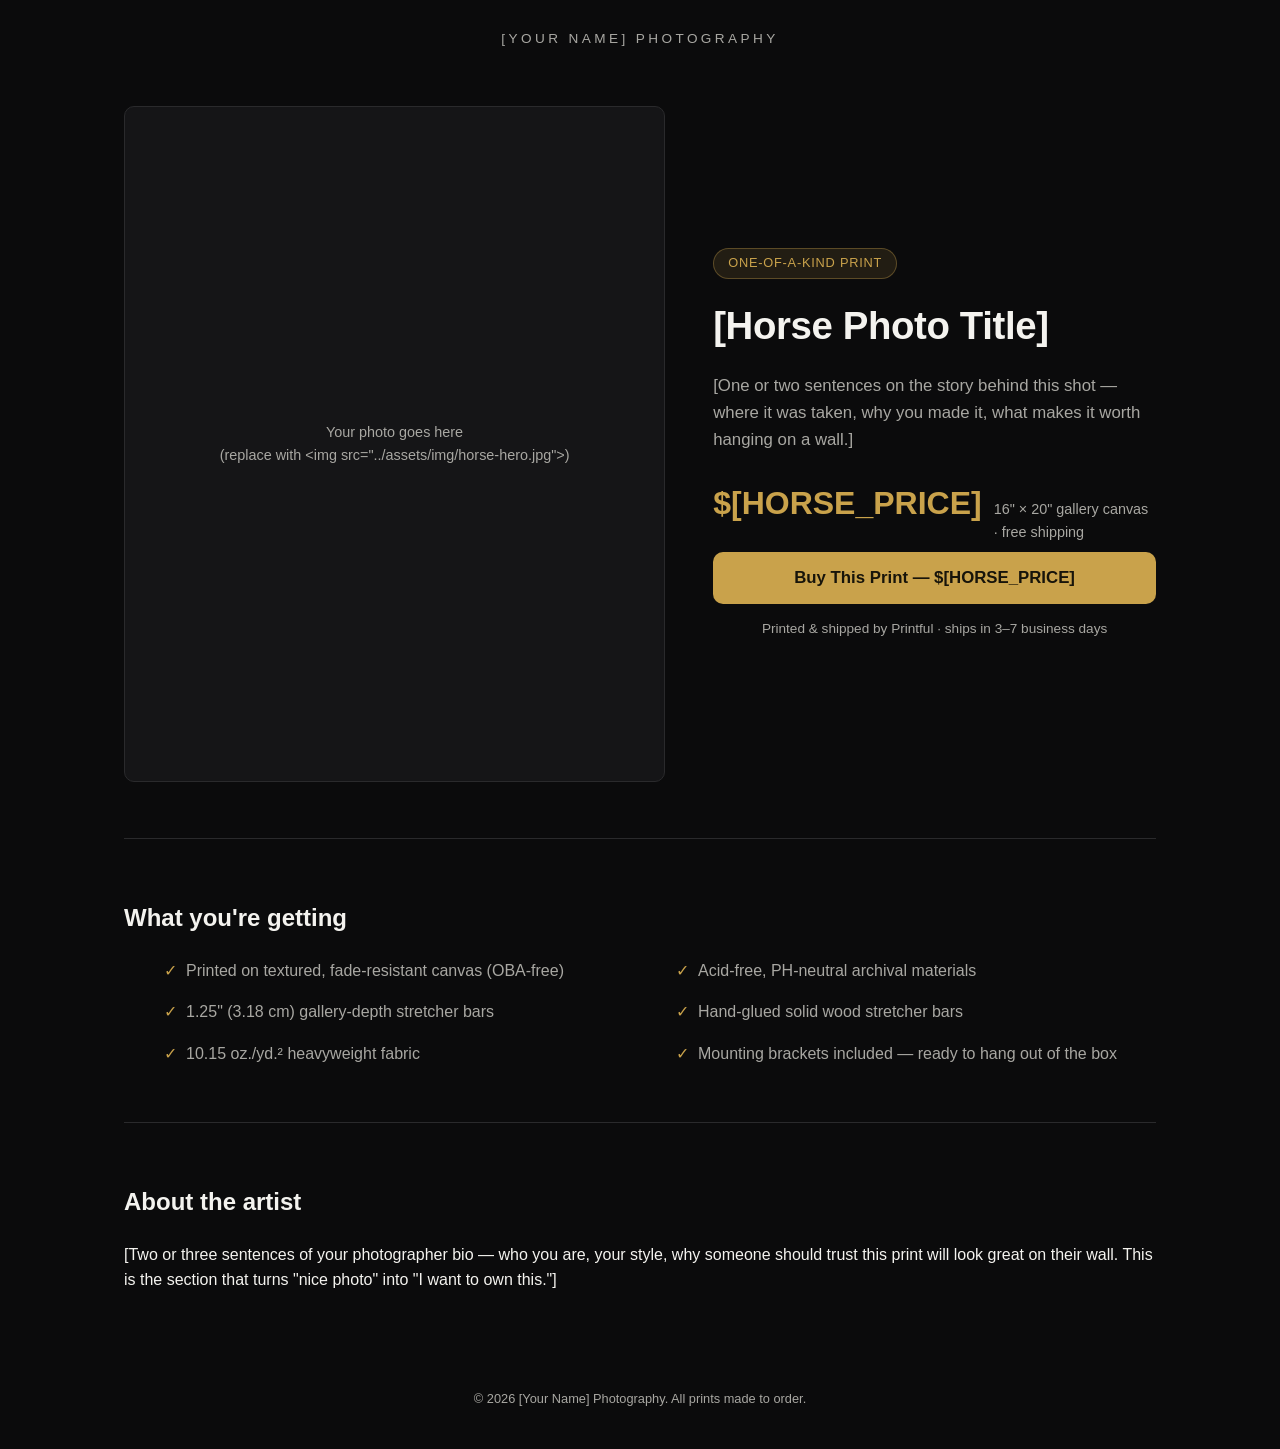
<file: horse/index.html>
<!DOCTYPE html>
<html lang="en">
<head>
<meta charset="UTF-8">
<meta name="viewport" content="width=device-width, initial-scale=1.0">
<title>[Horse Photo Title] — Fine Art Canvas Print | [Your Name] Photography</title>
<meta name="description" content="A limited fine art canvas print by [Your Name]. Museum-quality, fade-resistant, ready to hang.">

<!-- ============================================================
     EDIT-ME CHECKLIST FOR THIS PAGE
     This is a STANDALONE funnel — it should never link to or mention
     the wave/ funnel (or any other product). Keep it that way.
     1. Replace [Your Name] / brand-mark text below with your name or studio name.
     2. Replace the hero-image placeholder with your real photo:
          <img src="../assets/img/horse-hero.jpg" alt="Photo title">
     3. Replace [Horse Photo Title] and the headline/subhead copy.
     4. Set HORSE_PRICE below to your real canvas price.
     5. Fill in this offer's price_id, variant_id, and image_url in
        functions/product-config.js (key: "horse-index"). No Payment
        Link needed — checkout happens inline below via Stripe's
        embedded form, see README section 3.
     6. Replace STRIPE_PUBLISHABLE_KEY near the bottom of this file with
        your real Stripe PUBLISHABLE key (starts with pk_, safe to expose).
     ============================================================ -->
<link rel="stylesheet" href="../assets/css/styles.css">
</head>
<body>

<header class="site-header">
  <div class="brand-mark">[YOUR NAME] PHOTOGRAPHY</div>
</header>

<main class="wrap">

  <section class="hero" style="border-top:none;">
    <div class="hero-image placeholder">
      <!-- Replace this whole placeholder div with:
      <img src="../assets/img/horse-hero.jpg" alt="[Horse Photo Title]"> -->
      Your photo goes here<br>(replace with &lt;img src="../assets/img/horse-hero.jpg"&gt;)
    </div>

    <div class="hero-copy">
      <div class="badge">One-of-a-Kind Print</div>
      <h1>[Horse Photo Title]</h1>
      <p class="subhead">
        [One or two sentences on the story behind this shot — where it was taken,
        why you made it, what makes it worth hanging on a wall.]
      </p>

      <div class="price-row">
        <span class="price">$[HORSE_PRICE]</span>
        <span class="price-note">16&quot; × 20&quot; gallery canvas · free shipping</span>
      </div>

      <button type="button" id="buy-btn" class="btn">Buy This Print — $[HORSE_PRICE]</button>
      <div id="checkout-container" style="display:none; margin-top:24px;"></div>
      <div class="trust-note">Printed &amp; shipped by Printful · ships in 3–7 business days</div>
    </div>
  </section>

  <section>
    <h2>What you're getting</h2>
    <ul class="specs-grid">
      <li>Printed on textured, fade-resistant canvas (OBA-free)</li>
      <li>Acid-free, PH-neutral archival materials</li>
      <li>1.25&quot; (3.18 cm) gallery-depth stretcher bars</li>
      <li>Hand-glued solid wood stretcher bars</li>
      <li>10.15 oz./yd.² heavyweight fabric</li>
      <li>Mounting brackets included — ready to hang out of the box</li>
    </ul>
  </section>

  <section>
    <h2>About the artist</h2>
    <p class="subhead">
      [Two or three sentences of your photographer bio — who you are, your style,
      why someone should trust this print will look great on their wall. This is
      the section that turns "nice photo" into "I want to own this."]
    </p>
  </section>

</main>

<footer>
  © <span id="year"></span> [Your Name] Photography. All prints made to order.
</footer>

<script>
  document.getElementById('year').textContent = new Date().getFullYear();
</script>

<script src="https://js.stripe.com/v3/"></script>
<script>
  // EDIT ME: replace with your Stripe PUBLISHABLE key (starts with "pk_" —
  // safe to expose in client-side code; this is NOT your secret key).
  const stripe = Stripe('STRIPE_PUBLISHABLE_KEY');

  const buyBtn = document.getElementById('buy-btn');
  const checkoutContainer = document.getElementById('checkout-container');

  buyBtn.addEventListener('click', async () => {
    buyBtn.disabled = true;
    const originalLabel = buyBtn.textContent;
    buyBtn.textContent = 'Loading…';

    try {
      const res = await fetch('/.netlify/functions/create-checkout-session', {
        method: 'POST',
        headers: { 'Content-Type': 'application/json' },
        body: JSON.stringify({ product: 'horse-index' }),
      });
      if (!res.ok) throw new Error('Checkout session request failed');
      const { clientSecret } = await res.json();

      const checkout = await stripe.initEmbeddedCheckout({ clientSecret });
      checkoutContainer.style.display = 'block';
      checkout.mount('#checkout-container');
      buyBtn.style.display = 'none';
    } catch (err) {
      console.error(err);
      buyBtn.disabled = false;
      buyBtn.textContent = originalLabel;
      alert('Something went wrong starting checkout — please try again.');
    }
  });
</script>
</body>
</html>
</file>
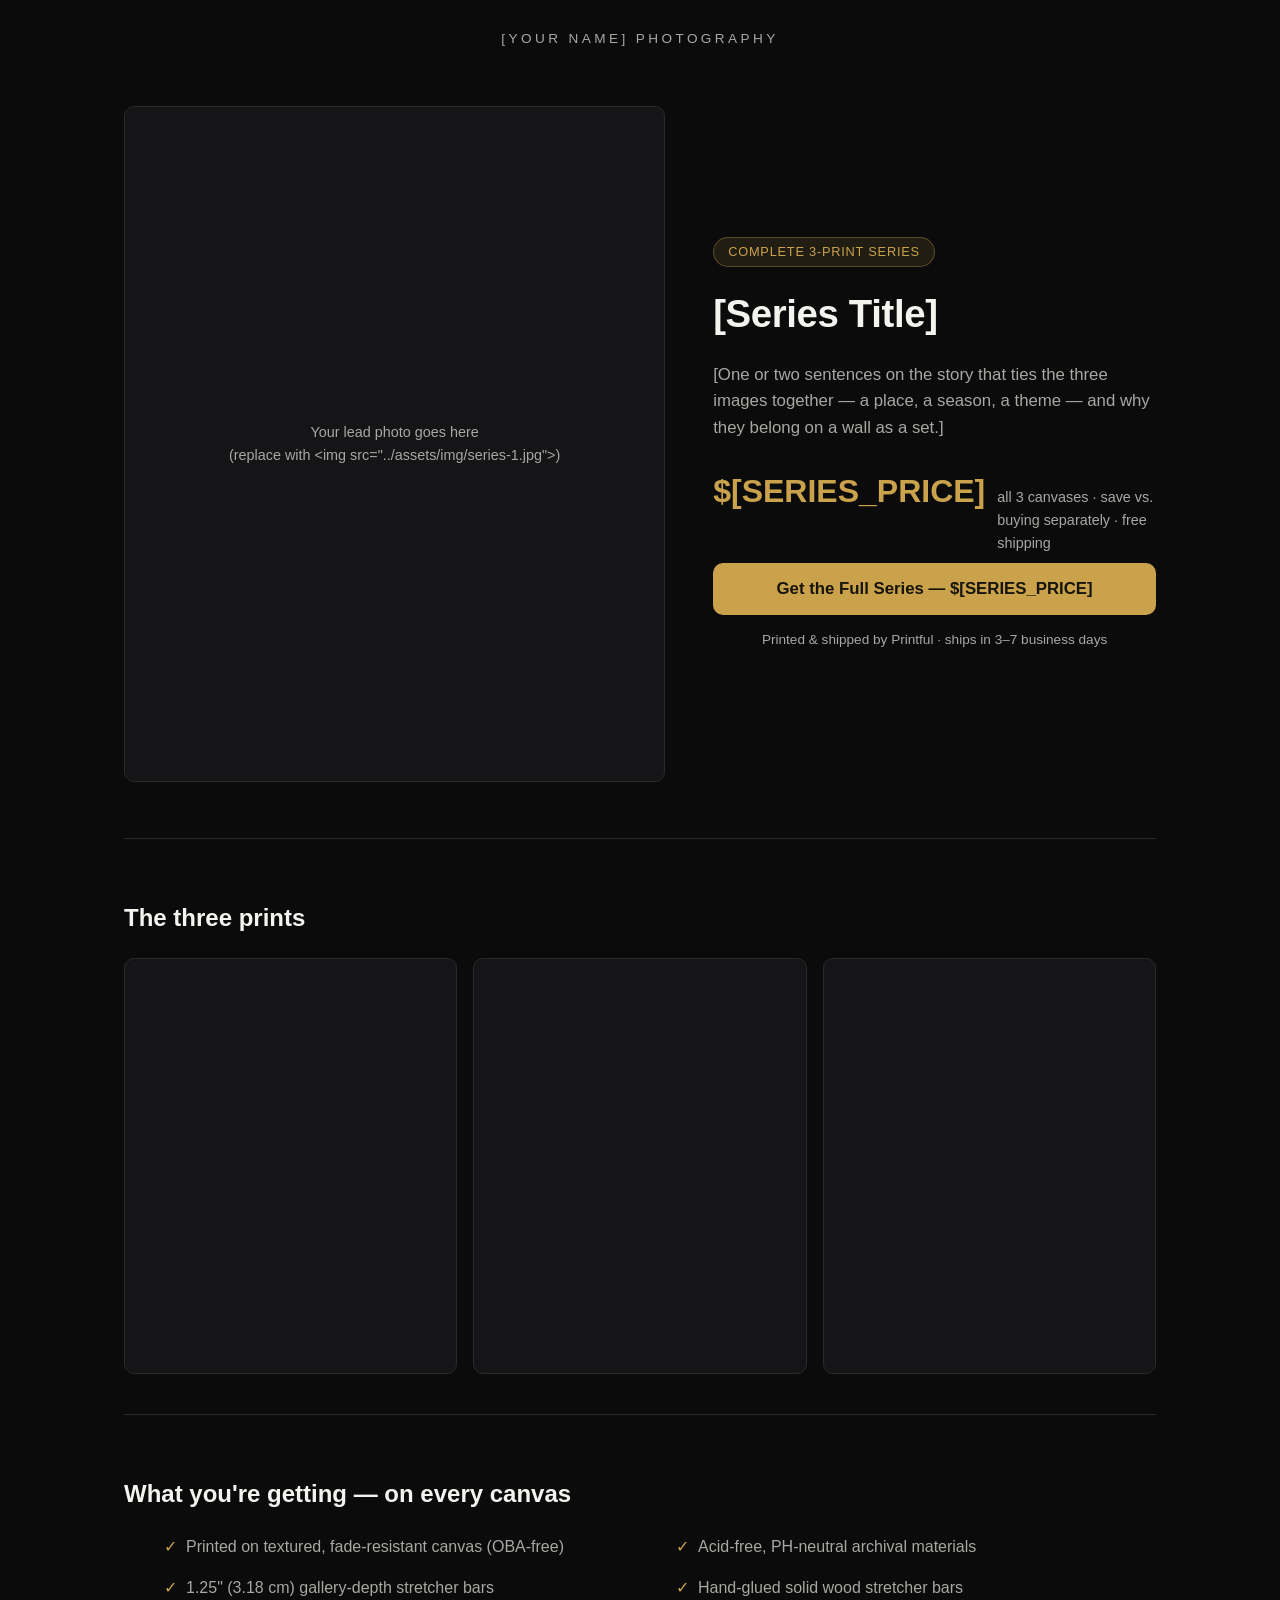
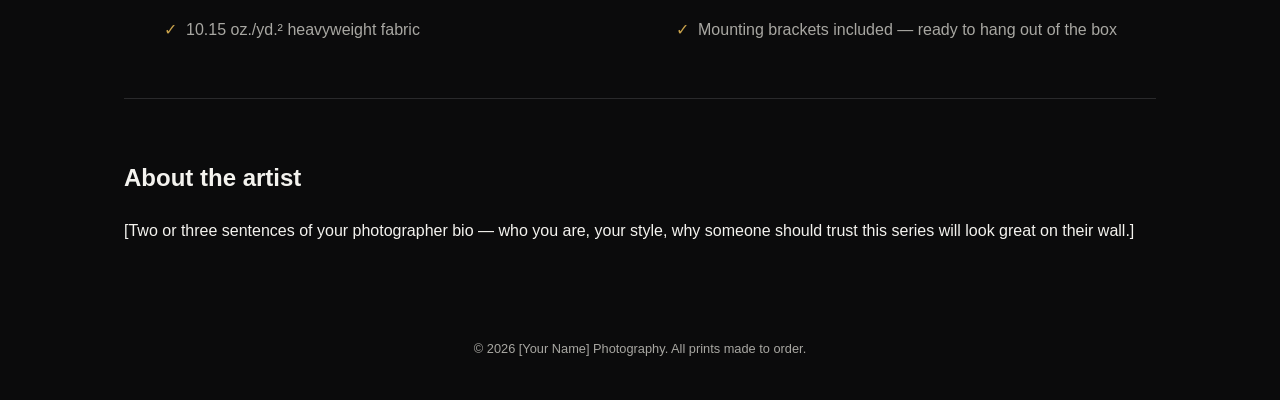
<file: series/index.html>
<!DOCTYPE html>
<html lang="en">
<head>
<meta charset="UTF-8">
<meta name="viewport" content="width=device-width, initial-scale=1.0">
<title>[Series Title] — 3-Print Canvas Series | [Your Name] Photography</title>
<meta name="description" content="A 3-print fine art canvas series by [Your Name]. Museum-quality, fade-resistant, ready to hang together.">

<!-- ============================================================
     EDIT-ME CHECKLIST FOR THIS PAGE
     1. Replace [Your Name] / brand-mark text below.
     2. Replace the hero-image placeholder AND the 3 gallery thumbnails
        with your real photos:
          <img src="../assets/img/series-1.jpg" alt="...">
     3. Replace [Series Title] and copy.
     4. Set PRICE to your bundle price (should be less than 3x single price).
     5. Fill in this offer's price_id and the 3 bundle variant_id/image_url
        entries in functions/product-config.js (key: "series-index").
     6. Replace STRIPE_PUBLISHABLE_KEY near the bottom of this file with
        your real Stripe PUBLISHABLE key (starts with pk_, safe to expose).
     ============================================================ -->
<link rel="stylesheet" href="../assets/css/styles.css">
</head>
<body>

<header class="site-header">
  <div class="brand-mark">[YOUR NAME] PHOTOGRAPHY</div>
</header>

<main class="wrap">

  <section class="hero" style="border-top:none;">
    <div class="hero-image placeholder">
      <!-- Replace with: <img src="../assets/img/series-1.jpg" alt="[Series Title]"> -->
      Your lead photo goes here<br>(replace with &lt;img src="../assets/img/series-1.jpg"&gt;)
    </div>

    <div class="hero-copy">
      <div class="badge">Complete 3-Print Series</div>
      <h1>[Series Title]</h1>
      <p class="subhead">
        [One or two sentences on the story that ties the three images together —
        a place, a season, a theme — and why they belong on a wall as a set.]
      </p>

      <div class="price-row">
        <span class="price">$[SERIES_PRICE]</span>
        <span class="price-note">all 3 canvases · save vs. buying separately · free shipping</span>
      </div>

      <button type="button" id="buy-btn" class="btn">Get the Full Series — $[SERIES_PRICE]</button>
      <div id="checkout-container" style="display:none; margin-top:24px;"></div>
      <div class="trust-note">Printed &amp; shipped by Printful · ships in 3–7 business days</div>
    </div>
  </section>

  <section>
    <h2>The three prints</h2>
    <div class="gallery-strip">
      <div class="thumb"><!-- <img src="../assets/img/series-1.jpg" alt="Print 1"> --></div>
      <div class="thumb"><!-- <img src="../assets/img/series-2.jpg" alt="Print 2"> --></div>
      <div class="thumb"><!-- <img src="../assets/img/series-3.jpg" alt="Print 3"> --></div>
    </div>
  </section>

  <section>
    <h2>What you're getting — on every canvas</h2>
    <ul class="specs-grid">
      <li>Printed on textured, fade-resistant canvas (OBA-free)</li>
      <li>Acid-free, PH-neutral archival materials</li>
      <li>1.25&quot; (3.18 cm) gallery-depth stretcher bars</li>
      <li>Hand-glued solid wood stretcher bars</li>
      <li>10.15 oz./yd.² heavyweight fabric</li>
      <li>Mounting brackets included — ready to hang out of the box</li>
    </ul>
  </section>

  <section>
    <h2>About the artist</h2>
    <p class="subhead">
      [Two or three sentences of your photographer bio — who you are, your style,
      why someone should trust this series will look great on their wall.]
    </p>
  </section>

</main>

<footer>
  © <span id="year"></span> [Your Name] Photography. All prints made to order.
</footer>

<script>
  document.getElementById('year').textContent = new Date().getFullYear();
</script>

<script src="https://js.stripe.com/v3/"></script>
<script>
  // EDIT ME: replace with your Stripe PUBLISHABLE key (starts with "pk_" —
  // safe to expose in client-side code; this is NOT your secret key).
  const stripe = Stripe('STRIPE_PUBLISHABLE_KEY');

  const buyBtn = document.getElementById('buy-btn');
  const checkoutContainer = document.getElementById('checkout-container');

  buyBtn.addEventListener('click', async () => {
    buyBtn.disabled = true;
    const originalLabel = buyBtn.textContent;
    buyBtn.textContent = 'Loading…';

    try {
      const res = await fetch('/.netlify/functions/create-checkout-session', {
        method: 'POST',
        headers: { 'Content-Type': 'application/json' },
        body: JSON.stringify({ product: 'series-index' }),
      });
      if (!res.ok) throw new Error('Checkout session request failed');
      const { clientSecret } = await res.json();

      const checkout = await stripe.initEmbeddedCheckout({ clientSecret });
      checkoutContainer.style.display = 'block';
      checkout.mount('#checkout-container');
      buyBtn.style.display = 'none';
    } catch (err) {
      console.error(err);
      buyBtn.disabled = false;
      buyBtn.textContent = originalLabel;
      alert('Something went wrong starting checkout — please try again.');
    }
  });
</script>
</body>
</html>
</file>
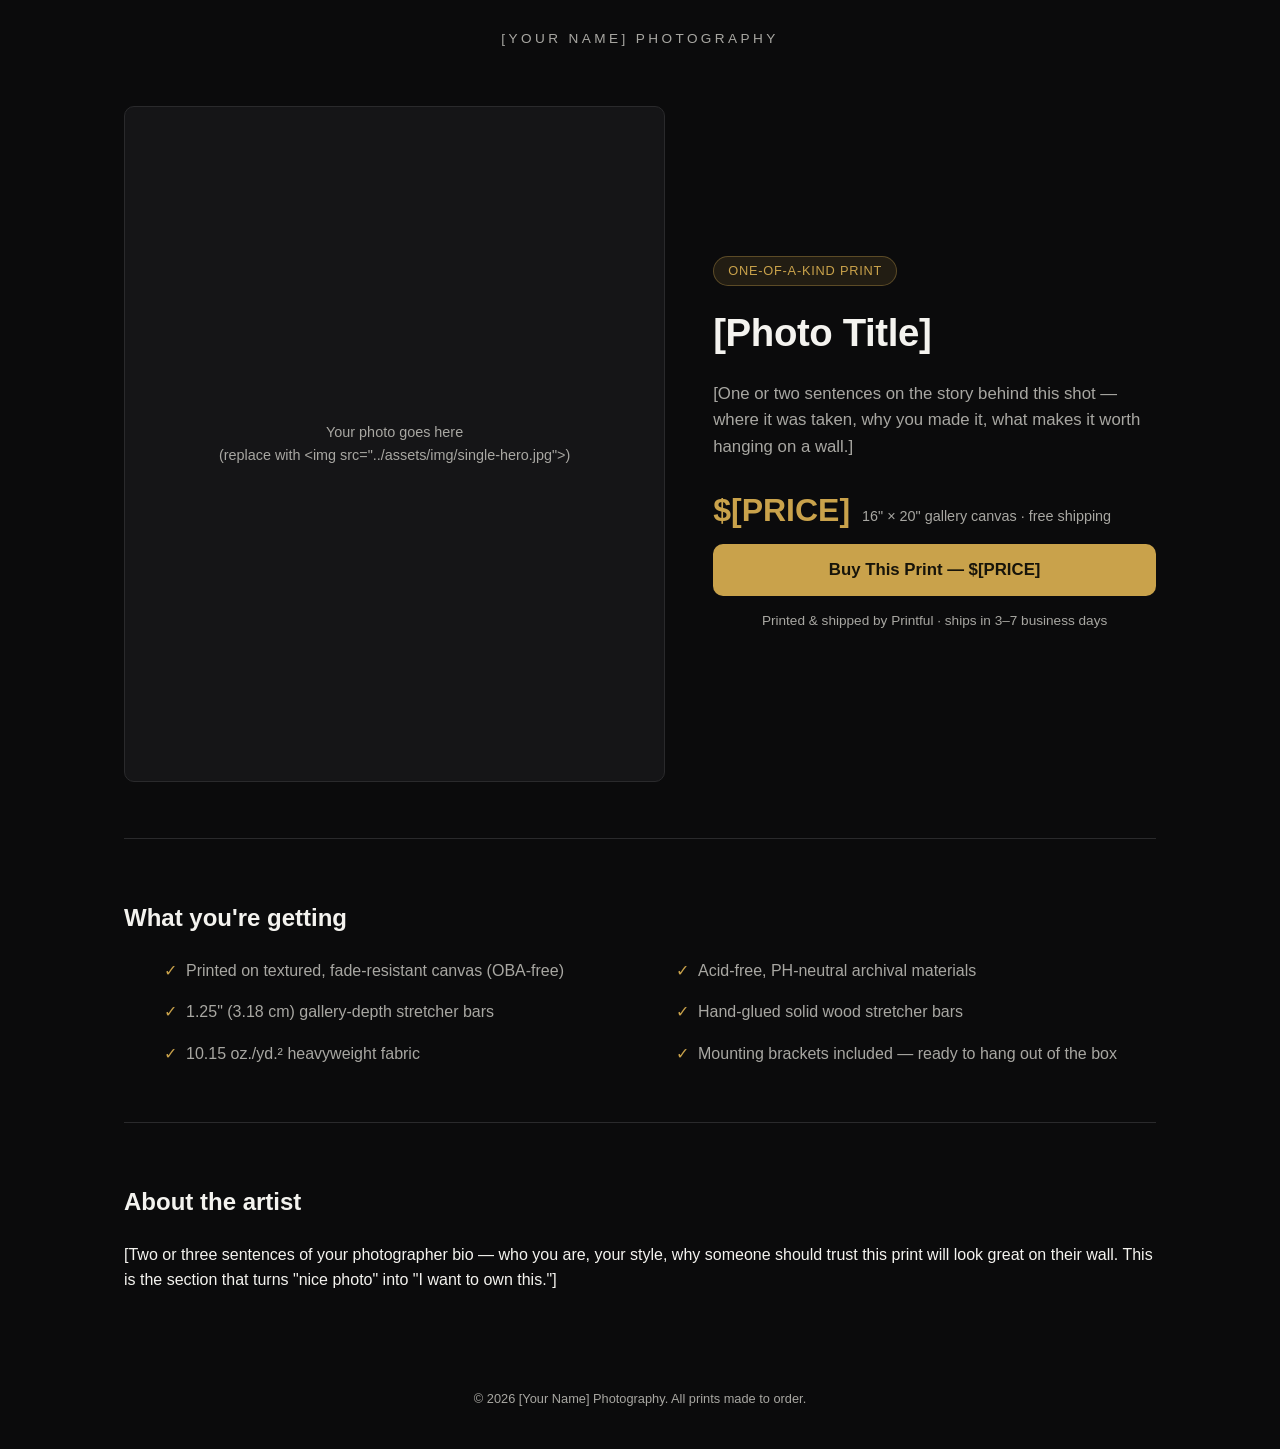
<file: single-photo/index.html>
<!DOCTYPE html>
<html lang="en">
<head>
<meta charset="UTF-8">
<meta name="viewport" content="width=device-width, initial-scale=1.0">
<title>[Photo Title] — Fine Art Canvas Print | [Your Name] Photography</title>
<meta name="description" content="A limited fine art canvas print by [Your Name]. Museum-quality, fade-resistant, ready to hang.">

<!-- ============================================================
     EDIT-ME CHECKLIST FOR THIS PAGE
     1. Replace [Your Name] / brand-mark text below with your name or studio name.
     2. Replace the hero-image placeholder with your real photo:
          <img src="../assets/img/single-hero.jpg" alt="Photo title">
     3. Replace [Photo Title] and the headline/subhead copy.
     4. Set PRICE below to your real canvas price.
     5. Fill in this product's price_id, variant_id, and image_url in
        functions/product-config.js (key: "single-index"). No Payment
        Link needed — checkout happens inline below via Stripe's
        embedded form, see README section 3.
     6. Replace STRIPE_PUBLISHABLE_KEY near the bottom of this file with
        your real Stripe PUBLISHABLE key (starts with pk_ — safe to
        expose, this is not your secret key).
     ============================================================ -->
<link rel="stylesheet" href="../assets/css/styles.css">
</head>
<body>

<header class="site-header">
  <div class="brand-mark">[YOUR NAME] PHOTOGRAPHY</div>
</header>

<main class="wrap">

  <section class="hero" style="border-top:none;">
    <div class="hero-image placeholder">
      <!-- Replace this whole placeholder div with:
      <img src="../assets/img/single-hero.jpg" alt="[Photo Title]"> -->
      Your photo goes here<br>(replace with &lt;img src="../assets/img/single-hero.jpg"&gt;)
    </div>

    <div class="hero-copy">
      <div class="badge">One-of-a-Kind Print</div>
      <h1>[Photo Title]</h1>
      <p class="subhead">
        [One or two sentences on the story behind this shot — where it was taken,
        why you made it, what makes it worth hanging on a wall.]
      </p>

      <div class="price-row">
        <span class="price">$[PRICE]</span>
        <span class="price-note">16&quot; × 20&quot; gallery canvas · free shipping</span>
      </div>

      <button type="button" id="buy-btn" class="btn">Buy This Print — $[PRICE]</button>
      <div id="checkout-container" style="display:none; margin-top:24px;"></div>
      <div class="trust-note">Printed &amp; shipped by Printful · ships in 3–7 business days</div>
    </div>
  </section>

  <section>
    <h2>What you're getting</h2>
    <ul class="specs-grid">
      <li>Printed on textured, fade-resistant canvas (OBA-free)</li>
      <li>Acid-free, PH-neutral archival materials</li>
      <li>1.25&quot; (3.18 cm) gallery-depth stretcher bars</li>
      <li>Hand-glued solid wood stretcher bars</li>
      <li>10.15 oz./yd.² heavyweight fabric</li>
      <li>Mounting brackets included — ready to hang out of the box</li>
    </ul>
  </section>

  <section>
    <h2>About the artist</h2>
    <p class="subhead">
      [Two or three sentences of your photographer bio — who you are, your style,
      why someone should trust this print will look great on their wall. This is
      the section that turns "nice photo" into "I want to own this."]
    </p>
  </section>

</main>

<footer>
  © <span id="year"></span> [Your Name] Photography. All prints made to order.
</footer>

<script>
  document.getElementById('year').textContent = new Date().getFullYear();
</script>

<script src="https://js.stripe.com/v3/"></script>
<script>
  // EDIT ME: replace with your Stripe PUBLISHABLE key (starts with "pk_" —
  // safe to expose in client-side code; this is NOT your secret key).
  const stripe = Stripe('STRIPE_PUBLISHABLE_KEY');

  const buyBtn = document.getElementById('buy-btn');
  const checkoutContainer = document.getElementById('checkout-container');

  buyBtn.addEventListener('click', async () => {
    buyBtn.disabled = true;
    const originalLabel = buyBtn.textContent;
    buyBtn.textContent = 'Loading…';

    try {
      const res = await fetch('/.netlify/functions/create-checkout-session', {
        method: 'POST',
        headers: { 'Content-Type': 'application/json' },
        body: JSON.stringify({ product: 'single-index' }),
      });
      if (!res.ok) throw new Error('Checkout session request failed');
      const { clientSecret } = await res.json();

      const checkout = await stripe.initEmbeddedCheckout({ clientSecret });
      checkoutContainer.style.display = 'block';
      checkout.mount('#checkout-container');
      buyBtn.style.display = 'none';
    } catch (err) {
      console.error(err);
      buyBtn.disabled = false;
      buyBtn.textContent = originalLabel;
      alert('Something went wrong starting checkout — please try again.');
    }
  });
</script>
</body>
</html>
</file>
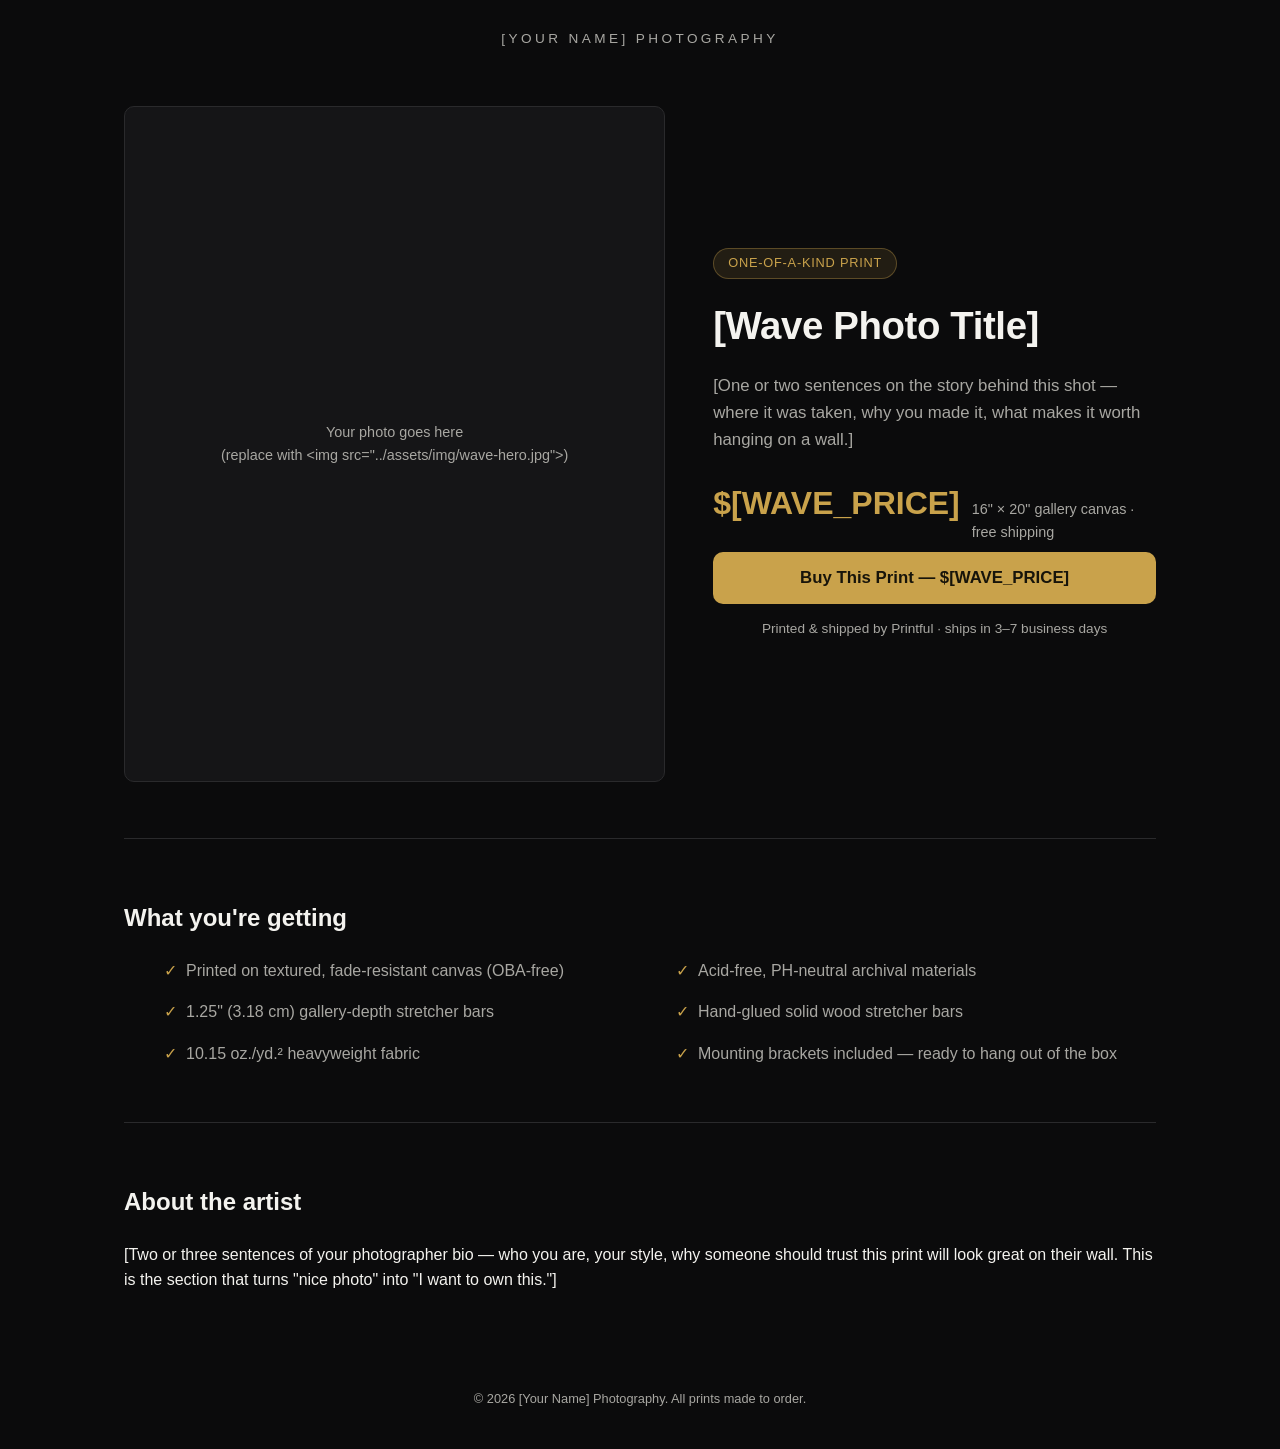
<file: wave/index.html>
<!DOCTYPE html>
<html lang="en">
<head>
<meta charset="UTF-8">
<meta name="viewport" content="width=device-width, initial-scale=1.0">
<title>[Wave Photo Title] — Fine Art Canvas Print | [Your Name] Photography</title>
<meta name="description" content="A limited fine art canvas print by [Your Name]. Museum-quality, fade-resistant, ready to hang.">

<!-- ============================================================
     EDIT-ME CHECKLIST FOR THIS PAGE
     This is a STANDALONE funnel — it should never link to or mention
     the horse/ funnel (or any other product). Keep it that way.
     1. Replace [Your Name] / brand-mark text below with your name or studio name.
     2. Replace the hero-image placeholder with your real photo:
          <img src="../assets/img/wave-hero.jpg" alt="Photo title">
     3. Replace [Wave Photo Title] and the headline/subhead copy.
     4. Set WAVE_PRICE below to your real canvas price.
     5. Fill in this offer's price_id, variant_id, and image_url in
        functions/product-config.js (key: "wave-index"). No Payment
        Link needed — checkout happens inline below via Stripe's
        embedded form, see README section 3.
     6. Replace STRIPE_PUBLISHABLE_KEY near the bottom of this file with
        your real Stripe PUBLISHABLE key (starts with pk_, safe to expose).
     ============================================================ -->
<link rel="stylesheet" href="../assets/css/styles.css">
</head>
<body>

<header class="site-header">
  <div class="brand-mark">[YOUR NAME] PHOTOGRAPHY</div>
</header>

<main class="wrap">

  <section class="hero" style="border-top:none;">
    <div class="hero-image placeholder">
      <!-- Replace this whole placeholder div with:
      <img src="../assets/img/wave-hero.jpg" alt="[Wave Photo Title]"> -->
      Your photo goes here<br>(replace with &lt;img src="../assets/img/wave-hero.jpg"&gt;)
    </div>

    <div class="hero-copy">
      <div class="badge">One-of-a-Kind Print</div>
      <h1>[Wave Photo Title]</h1>
      <p class="subhead">
        [One or two sentences on the story behind this shot — where it was taken,
        why you made it, what makes it worth hanging on a wall.]
      </p>

      <div class="price-row">
        <span class="price">$[WAVE_PRICE]</span>
        <span class="price-note">16&quot; × 20&quot; gallery canvas · free shipping</span>
      </div>

      <button type="button" id="buy-btn" class="btn">Buy This Print — $[WAVE_PRICE]</button>
      <div id="checkout-container" style="display:none; margin-top:24px;"></div>
      <div class="trust-note">Printed &amp; shipped by Printful · ships in 3–7 business days</div>
    </div>
  </section>

  <section>
    <h2>What you're getting</h2>
    <ul class="specs-grid">
      <li>Printed on textured, fade-resistant canvas (OBA-free)</li>
      <li>Acid-free, PH-neutral archival materials</li>
      <li>1.25&quot; (3.18 cm) gallery-depth stretcher bars</li>
      <li>Hand-glued solid wood stretcher bars</li>
      <li>10.15 oz./yd.² heavyweight fabric</li>
      <li>Mounting brackets included — ready to hang out of the box</li>
    </ul>
  </section>

  <section>
    <h2>About the artist</h2>
    <p class="subhead">
      [Two or three sentences of your photographer bio — who you are, your style,
      why someone should trust this print will look great on their wall. This is
      the section that turns "nice photo" into "I want to own this."]
    </p>
  </section>

</main>

<footer>
  © <span id="year"></span> [Your Name] Photography. All prints made to order.
</footer>

<script>
  document.getElementById('year').textContent = new Date().getFullYear();
</script>

<script src="https://js.stripe.com/v3/"></script>
<script>
  // EDIT ME: replace with your Stripe PUBLISHABLE key (starts with "pk_" —
  // safe to expose in client-side code; this is NOT your secret key).
  const stripe = Stripe('STRIPE_PUBLISHABLE_KEY');

  const buyBtn = document.getElementById('buy-btn');
  const checkoutContainer = document.getElementById('checkout-container');

  buyBtn.addEventListener('click', async () => {
    buyBtn.disabled = true;
    const originalLabel = buyBtn.textContent;
    buyBtn.textContent = 'Loading…';

    try {
      const res = await fetch('/.netlify/functions/create-checkout-session', {
        method: 'POST',
        headers: { 'Content-Type': 'application/json' },
        body: JSON.stringify({ product: 'wave-index' }),
      });
      if (!res.ok) throw new Error('Checkout session request failed');
      const { clientSecret } = await res.json();

      const checkout = await stripe.initEmbeddedCheckout({ clientSecret });
      checkoutContainer.style.display = 'block';
      checkout.mount('#checkout-container');
      buyBtn.style.display = 'none';
    } catch (err) {
      console.error(err);
      buyBtn.disabled = false;
      buyBtn.textContent = originalLabel;
      alert('Something went wrong starting checkout — please try again.');
    }
  });
</script>
</body>
</html>
</file>
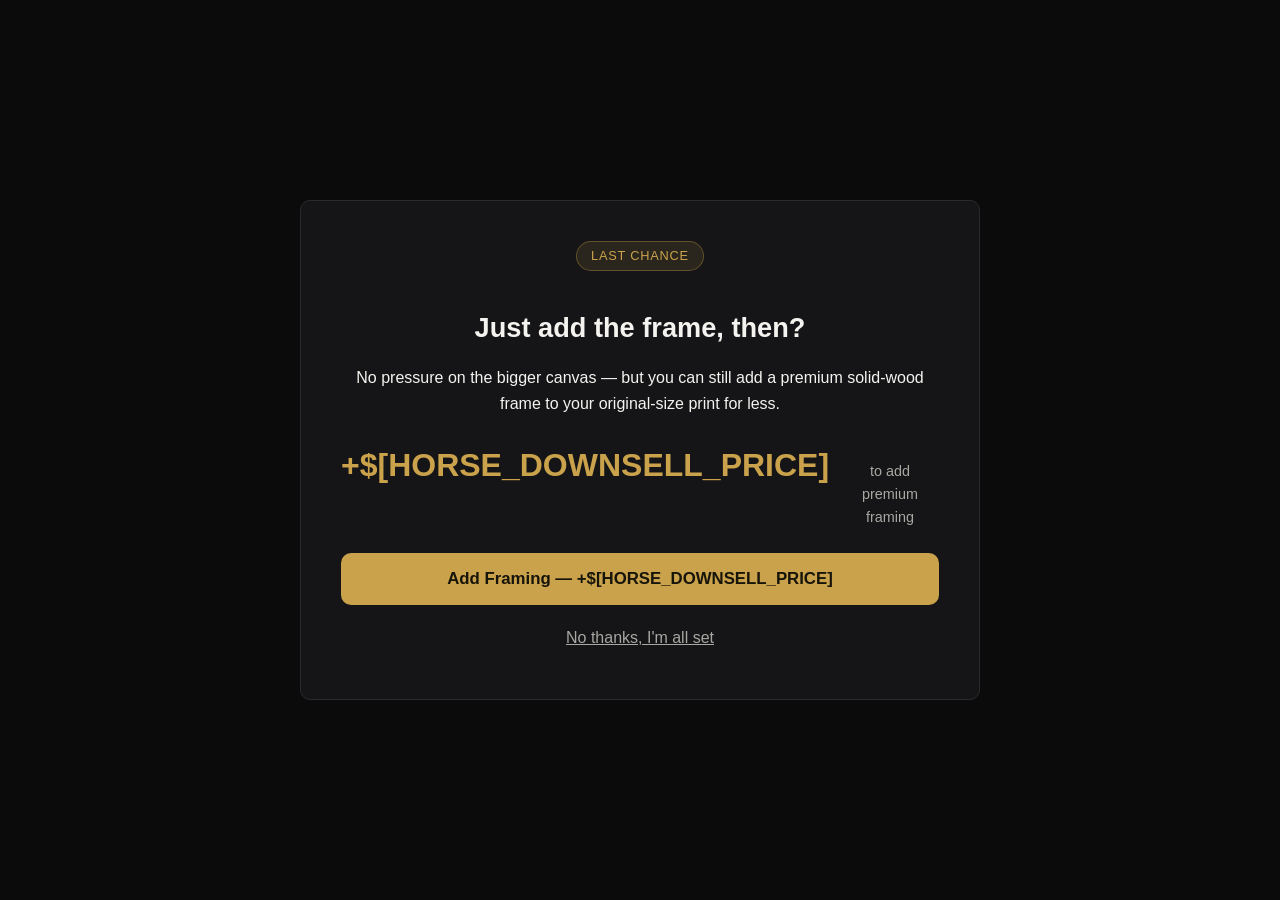
<file: horse/downsell.html>
<!DOCTYPE html>
<html lang="en">
<head>
<meta charset="UTF-8">
<meta name="viewport" content="width=device-width, initial-scale=1.0">
<title>One Last Offer</title>
<!-- ============================================================
     EDIT-ME CHECKLIST
     1. Shown only if someone declines the size-upgrade upsell.
     2. Default offer here is a premium frame add-on for the original
        size — smaller ask, smaller price than the upsell.
     3. Set HORSE_DOWNSELL_PRICE and fill in this offer's price_id,
        variant_id, and image_url in functions/product-config.js
        (key: "horse-downsell").
     4. Replace STRIPE_PUBLISHABLE_KEY near the bottom of this file with
        your real Stripe PUBLISHABLE key (starts with pk_, safe to expose).
     5. "No thanks" link points to thank-you.html
     Keep this page standalone — no mention of any other photo or funnel.
     ============================================================ -->
<link rel="stylesheet" href="../assets/css/styles.css">
</head>
<body>
<div class="center-page">
  <div class="wrap">
    <div class="offer-card">
      <div class="badge">Last Chance</div>
      <h1>Just add the frame, then?</h1>
      <p class="subhead">
        No pressure on the bigger canvas — but you can still add a premium
        solid-wood frame to your original-size print for less.
      </p>

      <div class="price-row" style="justify-content:center;">
        <span class="price">+$[HORSE_DOWNSELL_PRICE]</span>
        <span class="price-note">to add premium framing</span>
      </div>

      <div class="offer-actions">
        <button type="button" id="buy-btn" class="btn">Add Framing — +$[HORSE_DOWNSELL_PRICE]</button>
        <a href="thank-you.html" class="btn-ghost">No thanks, I'm all set</a>
      </div>
      <div id="checkout-container" style="display:none; margin-top:24px;"></div>
    </div>
  </div>
</div>

<script src="https://js.stripe.com/v3/"></script>
<script>
  // EDIT ME: replace with your Stripe PUBLISHABLE key (starts with "pk_" —
  // safe to expose in client-side code; this is NOT your secret key).
  const stripe = Stripe('STRIPE_PUBLISHABLE_KEY');

  const buyBtn = document.getElementById('buy-btn');
  const checkoutContainer = document.getElementById('checkout-container');

  buyBtn.addEventListener('click', async () => {
    buyBtn.disabled = true;
    const originalLabel = buyBtn.textContent;
    buyBtn.textContent = 'Loading…';

    try {
      const res = await fetch('/.netlify/functions/create-checkout-session', {
        method: 'POST',
        headers: { 'Content-Type': 'application/json' },
        body: JSON.stringify({ product: 'horse-downsell' }),
      });
      if (!res.ok) throw new Error('Checkout session request failed');
      const { clientSecret } = await res.json();

      const checkout = await stripe.initEmbeddedCheckout({ clientSecret });
      checkoutContainer.style.display = 'block';
      checkout.mount('#checkout-container');
      buyBtn.style.display = 'none';
    } catch (err) {
      console.error(err);
      buyBtn.disabled = false;
      buyBtn.textContent = originalLabel;
      alert('Something went wrong starting checkout — please try again.');
    }
  });
</script>
</body>
</html>
</file>
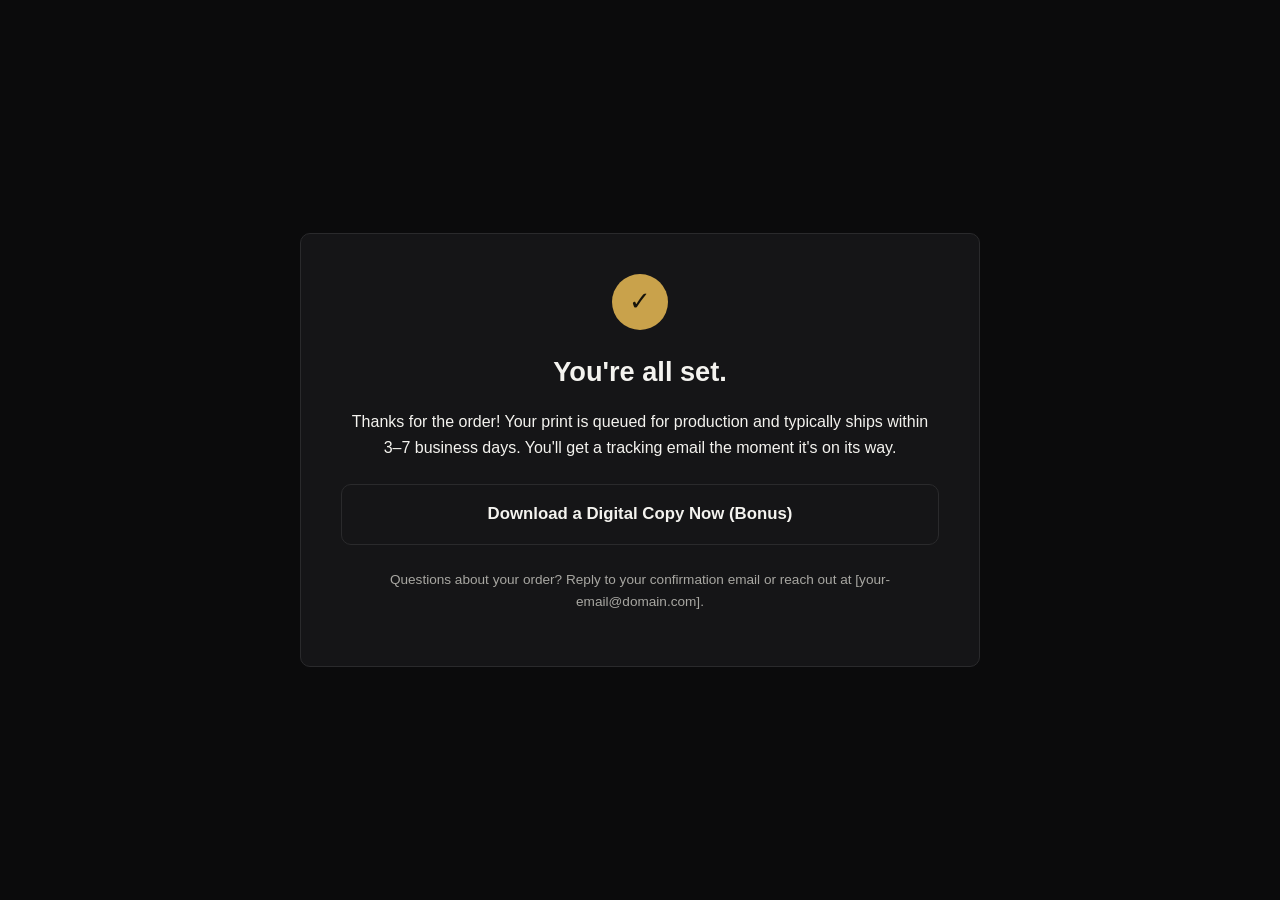
<file: horse/thank-you.html>
<!DOCTYPE html>
<html lang="en">
<head>
<meta charset="UTF-8">
<meta name="viewport" content="width=device-width, initial-scale=1.0">
<title>Order Confirmed</title>
<!-- ============================================================
     EDIT-ME CHECKLIST
     1. Final Stripe redirect target — point every checkout link's
        "success URL" here (or to upsell.html first, then here).
     2. Optional: add a real digital download link for an instant
        low-res version of the photo as a bonus while the print ships.
     ============================================================ -->
<link rel="stylesheet" href="../assets/css/styles.css">
</head>
<body>
<div class="center-page">
  <div class="wrap">
    <div class="offer-card">
      <div class="checkmark">✓</div>
      <h1>You're all set.</h1>
      <p class="subhead">
        Thanks for the order! Your print is queued for production and typically
        ships within 3–7 business days. You'll get a tracking email the moment
        it's on its way.
      </p>

      <!-- Optional instant bonus while they wait for the physical print -->
      <a href="#" class="btn btn-secondary">Download a Digital Copy Now (Bonus)</a>

      <p class="trust-note" style="margin-top:24px;">
        Questions about your order? Reply to your confirmation email or
        reach out at [your-email@domain.com].
      </p>
    </div>
  </div>
</div>
</body>
</html>
</file>
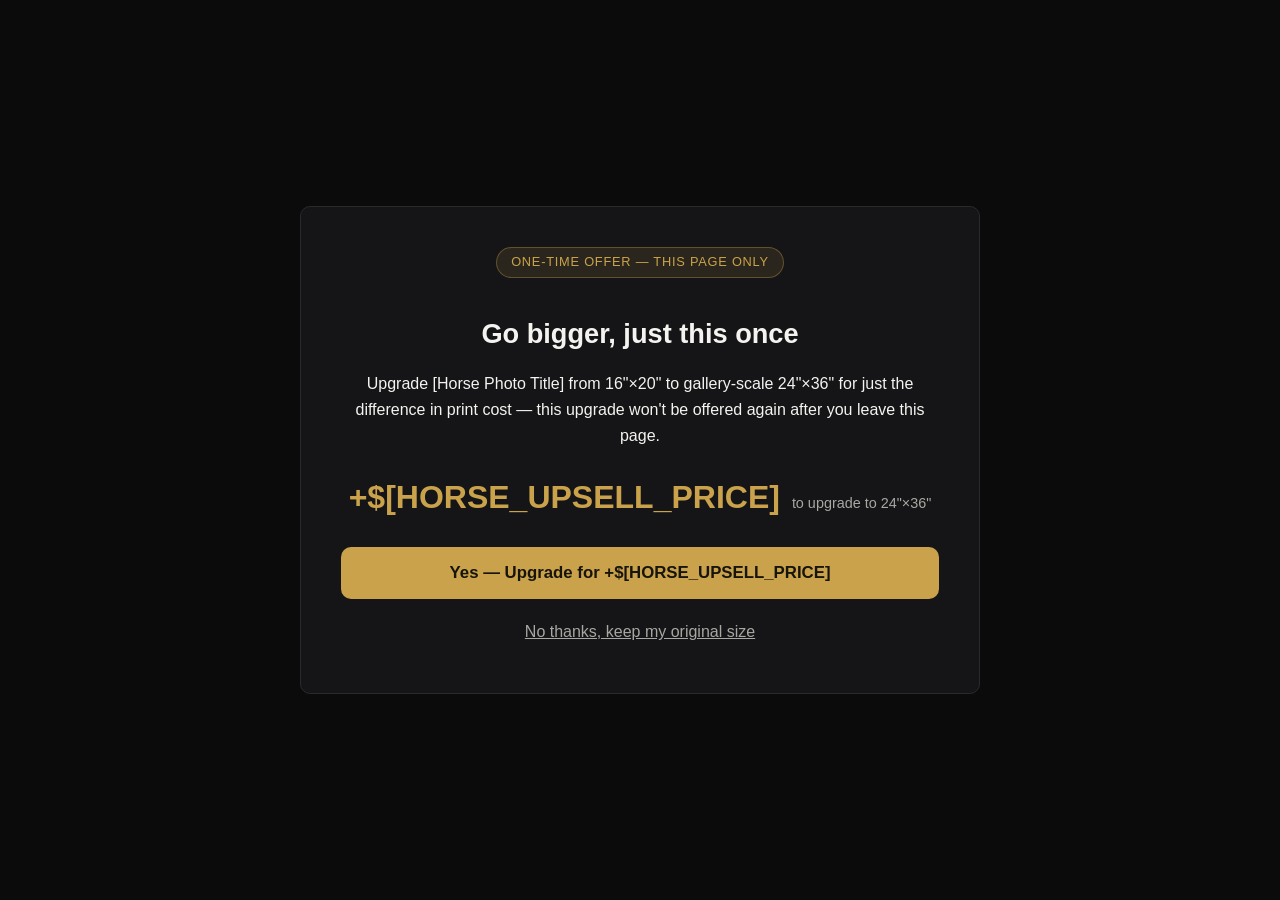
<file: horse/upsell.html>
<!DOCTYPE html>
<html lang="en">
<head>
<meta charset="UTF-8">
<meta name="viewport" content="width=device-width, initial-scale=1.0">
<title>Upgrade Your Print</title>
<!-- ============================================================
     EDIT-ME CHECKLIST
     1. Shown right after someone buys the horse print — that redirect
        now happens automatically via the return_url set in
        functions/create-checkout-session.js, no dashboard config needed.
     2. Default offer here is a SIZE UPGRADE (e.g. 16x20 -> 24x36).
        Swap the copy if you'd rather offer framing or something else.
     3. Set HORSE_UPSELL_PRICE and fill in this offer's price_id,
        variant_id, and image_url in functions/product-config.js
        (key: "horse-upsell").
     4. Replace STRIPE_PUBLISHABLE_KEY near the bottom of this file with
        your real Stripe PUBLISHABLE key (starts with pk_, safe to expose).
     5. "No thanks" link points to downsell.html
     Keep this page standalone — no mention of any other photo or funnel.
     ============================================================ -->
<link rel="stylesheet" href="../assets/css/styles.css">
</head>
<body>
<div class="center-page">
  <div class="wrap">
    <div class="offer-card">
      <div class="badge">One-Time Offer — This Page Only</div>
      <h1>Go bigger, just this once</h1>
      <p class="subhead">
        Upgrade [Horse Photo Title] from 16&quot;×20&quot; to gallery-scale
        24&quot;×36&quot; for just the difference in print cost — this upgrade
        won't be offered again after you leave this page.
      </p>

      <div class="price-row" style="justify-content:center;">
        <span class="price">+$[HORSE_UPSELL_PRICE]</span>
        <span class="price-note">to upgrade to 24&quot;×36&quot;</span>
      </div>

      <div class="offer-actions">
        <button type="button" id="buy-btn" class="btn">Yes — Upgrade for +$[HORSE_UPSELL_PRICE]</button>
        <a href="downsell.html" class="btn-ghost">No thanks, keep my original size</a>
      </div>
      <div id="checkout-container" style="display:none; margin-top:24px;"></div>
    </div>
  </div>
</div>

<script src="https://js.stripe.com/v3/"></script>
<script>
  // EDIT ME: replace with your Stripe PUBLISHABLE key (starts with "pk_" —
  // safe to expose in client-side code; this is NOT your secret key).
  const stripe = Stripe('STRIPE_PUBLISHABLE_KEY');

  const buyBtn = document.getElementById('buy-btn');
  const checkoutContainer = document.getElementById('checkout-container');

  buyBtn.addEventListener('click', async () => {
    buyBtn.disabled = true;
    const originalLabel = buyBtn.textContent;
    buyBtn.textContent = 'Loading…';

    try {
      const res = await fetch('/.netlify/functions/create-checkout-session', {
        method: 'POST',
        headers: { 'Content-Type': 'application/json' },
        body: JSON.stringify({ product: 'horse-upsell' }),
      });
      if (!res.ok) throw new Error('Checkout session request failed');
      const { clientSecret } = await res.json();

      const checkout = await stripe.initEmbeddedCheckout({ clientSecret });
      checkoutContainer.style.display = 'block';
      checkout.mount('#checkout-container');
      buyBtn.style.display = 'none';
    } catch (err) {
      console.error(err);
      buyBtn.disabled = false;
      buyBtn.textContent = originalLabel;
      alert('Something went wrong starting checkout — please try again.');
    }
  });
</script>
</body>
</html>
</file>
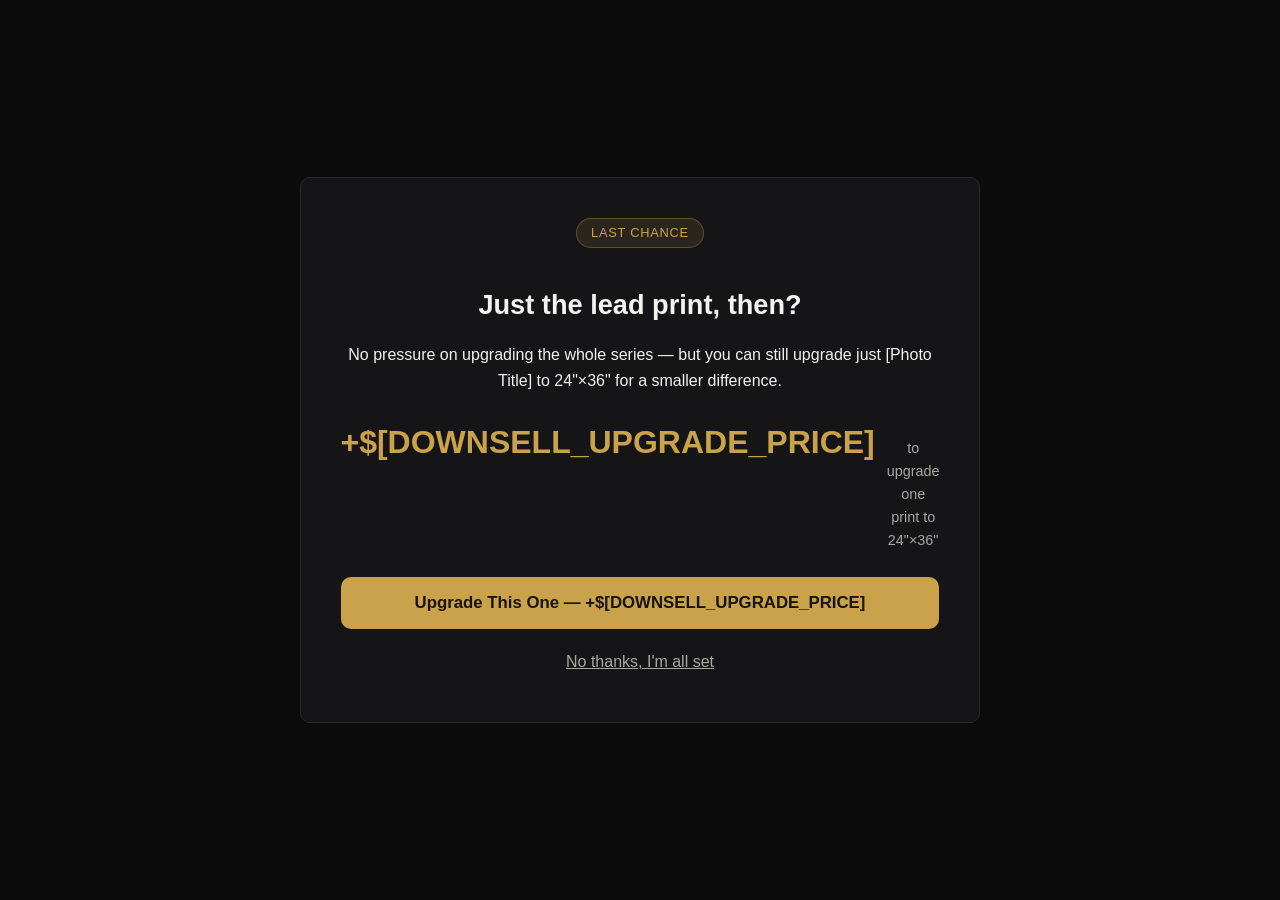
<file: series/downsell.html>
<!DOCTYPE html>
<html lang="en">
<head>
<meta charset="UTF-8">
<meta name="viewport" content="width=device-width, initial-scale=1.0">
<title>One Last Offer</title>
<!-- ============================================================
     EDIT-ME CHECKLIST
     1. Shown only if someone declines the size-upgrade upsell.
     2. Default offer here is upgrading just ONE print (the lead image)
        instead of all three — smaller ask, smaller price.
     3. Fill in this offer's price_id, variant_id, and image_url in
        functions/product-config.js (key: "series-downsell").
     4. Replace STRIPE_PUBLISHABLE_KEY near the bottom of this file with
        your real Stripe PUBLISHABLE key (starts with pk_, safe to expose).
     5. "No thanks" link points to thank-you.html
     ============================================================ -->
<link rel="stylesheet" href="../assets/css/styles.css">
</head>
<body>
<div class="center-page">
  <div class="wrap">
    <div class="offer-card">
      <div class="badge">Last Chance</div>
      <h1>Just the lead print, then?</h1>
      <p class="subhead">
        No pressure on upgrading the whole series — but you can still upgrade
        just [Photo Title] to 24&quot;×36&quot; for a smaller difference.
      </p>

      <div class="price-row" style="justify-content:center;">
        <span class="price">+$[DOWNSELL_UPGRADE_PRICE]</span>
        <span class="price-note">to upgrade one print to 24&quot;×36&quot;</span>
      </div>

      <div class="offer-actions">
        <button type="button" id="buy-btn" class="btn">Upgrade This One — +$[DOWNSELL_UPGRADE_PRICE]</button>
        <a href="thank-you.html" class="btn-ghost">No thanks, I'm all set</a>
      </div>
      <div id="checkout-container" style="display:none; margin-top:24px;"></div>
    </div>
  </div>
</div>

<script src="https://js.stripe.com/v3/"></script>
<script>
  // EDIT ME: replace with your Stripe PUBLISHABLE key (starts with "pk_" —
  // safe to expose in client-side code; this is NOT your secret key).
  const stripe = Stripe('STRIPE_PUBLISHABLE_KEY');

  const buyBtn = document.getElementById('buy-btn');
  const checkoutContainer = document.getElementById('checkout-container');

  buyBtn.addEventListener('click', async () => {
    buyBtn.disabled = true;
    const originalLabel = buyBtn.textContent;
    buyBtn.textContent = 'Loading…';

    try {
      const res = await fetch('/.netlify/functions/create-checkout-session', {
        method: 'POST',
        headers: { 'Content-Type': 'application/json' },
        body: JSON.stringify({ product: 'series-downsell' }),
      });
      if (!res.ok) throw new Error('Checkout session request failed');
      const { clientSecret } = await res.json();

      const checkout = await stripe.initEmbeddedCheckout({ clientSecret });
      checkoutContainer.style.display = 'block';
      checkout.mount('#checkout-container');
      buyBtn.style.display = 'none';
    } catch (err) {
      console.error(err);
      buyBtn.disabled = false;
      buyBtn.textContent = originalLabel;
      alert('Something went wrong starting checkout — please try again.');
    }
  });
</script>
</body>
</html>
</file>
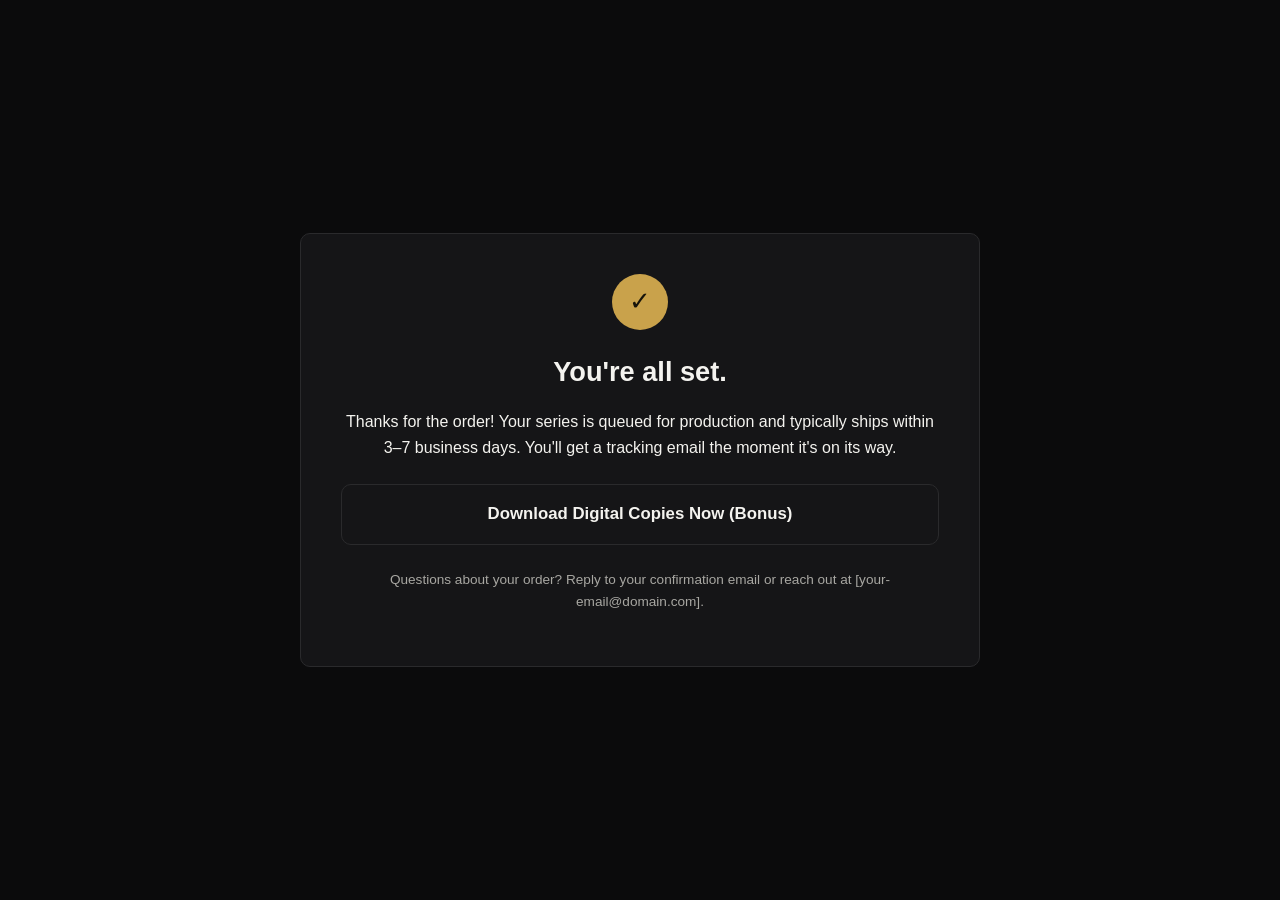
<file: series/thank-you.html>
<!DOCTYPE html>
<html lang="en">
<head>
<meta charset="UTF-8">
<meta name="viewport" content="width=device-width, initial-scale=1.0">
<title>Order Confirmed</title>
<!-- ============================================================
     EDIT-ME CHECKLIST
     1. Final Stripe redirect target for the series funnel.
     2. Optional: add a real digital download link for instant low-res
        versions of all 3 photos as a bonus while the prints ship.
     ============================================================ -->
<link rel="stylesheet" href="../assets/css/styles.css">
</head>
<body>
<div class="center-page">
  <div class="wrap">
    <div class="offer-card">
      <div class="checkmark">✓</div>
      <h1>You're all set.</h1>
      <p class="subhead">
        Thanks for the order! Your series is queued for production and typically
        ships within 3–7 business days. You'll get a tracking email the moment
        it's on its way.
      </p>

      <a href="#" class="btn btn-secondary">Download Digital Copies Now (Bonus)</a>

      <p class="trust-note" style="margin-top:24px;">
        Questions about your order? Reply to your confirmation email or
        reach out at [your-email@domain.com].
      </p>
    </div>
  </div>
</div>
</body>
</html>
</file>
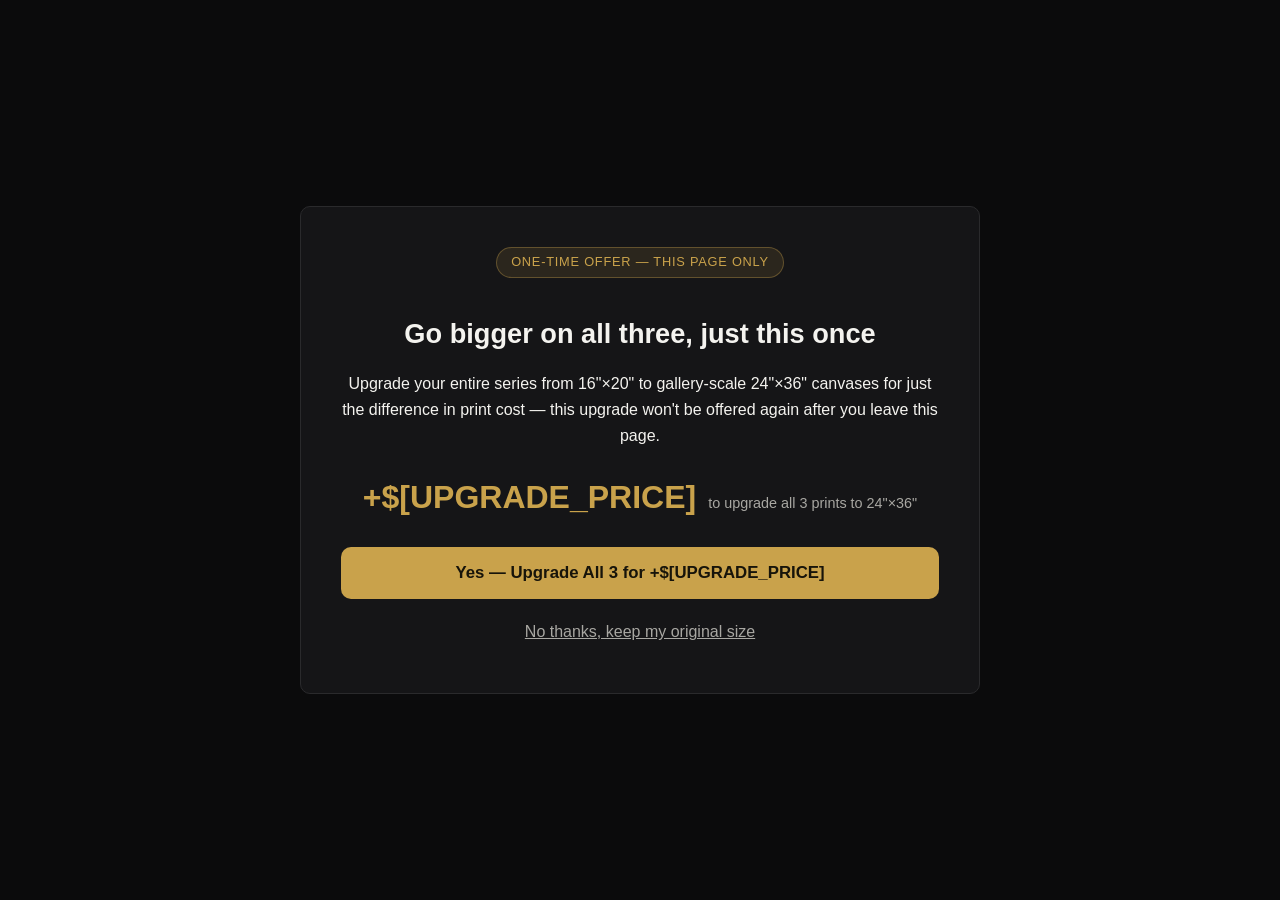
<file: series/upsell.html>
<!DOCTYPE html>
<html lang="en">
<head>
<meta charset="UTF-8">
<meta name="viewport" content="width=device-width, initial-scale=1.0">
<title>Upgrade Your Series</title>
<!-- ============================================================
     EDIT-ME CHECKLIST
     1. Shown right after someone buys the 3-print series.
     2. Default offer here is a SIZE UPGRADE (e.g. 16x20 -> 24x36) for
        all three canvases. Swap the copy if you'd rather offer framing,
        a 4th bonus print, or something else.
     3. Fill in this offer's price_id and the 3 bundle variant_id/image_url
        entries in functions/product-config.js (key: "series-upsell").
     4. Replace STRIPE_PUBLISHABLE_KEY near the bottom of this file with
        your real Stripe PUBLISHABLE key (starts with pk_, safe to expose).
     5. "No thanks" link points to downsell.html
     ============================================================ -->
<link rel="stylesheet" href="../assets/css/styles.css">
</head>
<body>
<div class="center-page">
  <div class="wrap">
    <div class="offer-card">
      <div class="badge">One-Time Offer — This Page Only</div>
      <h1>Go bigger on all three, just this once</h1>
      <p class="subhead">
        Upgrade your entire series from 16&quot;×20&quot; to gallery-scale 24&quot;×36&quot;
        canvases for just the difference in print cost — this upgrade won't
        be offered again after you leave this page.
      </p>

      <div class="price-row" style="justify-content:center;">
        <span class="price">+$[UPGRADE_PRICE]</span>
        <span class="price-note">to upgrade all 3 prints to 24&quot;×36&quot;</span>
      </div>

      <div class="offer-actions">
        <button type="button" id="buy-btn" class="btn">Yes — Upgrade All 3 for +$[UPGRADE_PRICE]</button>
        <a href="downsell.html" class="btn-ghost">No thanks, keep my original size</a>
      </div>
      <div id="checkout-container" style="display:none; margin-top:24px;"></div>
    </div>
  </div>
</div>

<script src="https://js.stripe.com/v3/"></script>
<script>
  // EDIT ME: replace with your Stripe PUBLISHABLE key (starts with "pk_" —
  // safe to expose in client-side code; this is NOT your secret key).
  const stripe = Stripe('STRIPE_PUBLISHABLE_KEY');

  const buyBtn = document.getElementById('buy-btn');
  const checkoutContainer = document.getElementById('checkout-container');

  buyBtn.addEventListener('click', async () => {
    buyBtn.disabled = true;
    const originalLabel = buyBtn.textContent;
    buyBtn.textContent = 'Loading…';

    try {
      const res = await fetch('/.netlify/functions/create-checkout-session', {
        method: 'POST',
        headers: { 'Content-Type': 'application/json' },
        body: JSON.stringify({ product: 'series-upsell' }),
      });
      if (!res.ok) throw new Error('Checkout session request failed');
      const { clientSecret } = await res.json();

      const checkout = await stripe.initEmbeddedCheckout({ clientSecret });
      checkoutContainer.style.display = 'block';
      checkout.mount('#checkout-container');
      buyBtn.style.display = 'none';
    } catch (err) {
      console.error(err);
      buyBtn.disabled = false;
      buyBtn.textContent = originalLabel;
      alert('Something went wrong starting checkout — please try again.');
    }
  });
</script>
</body>
</html>
</file>
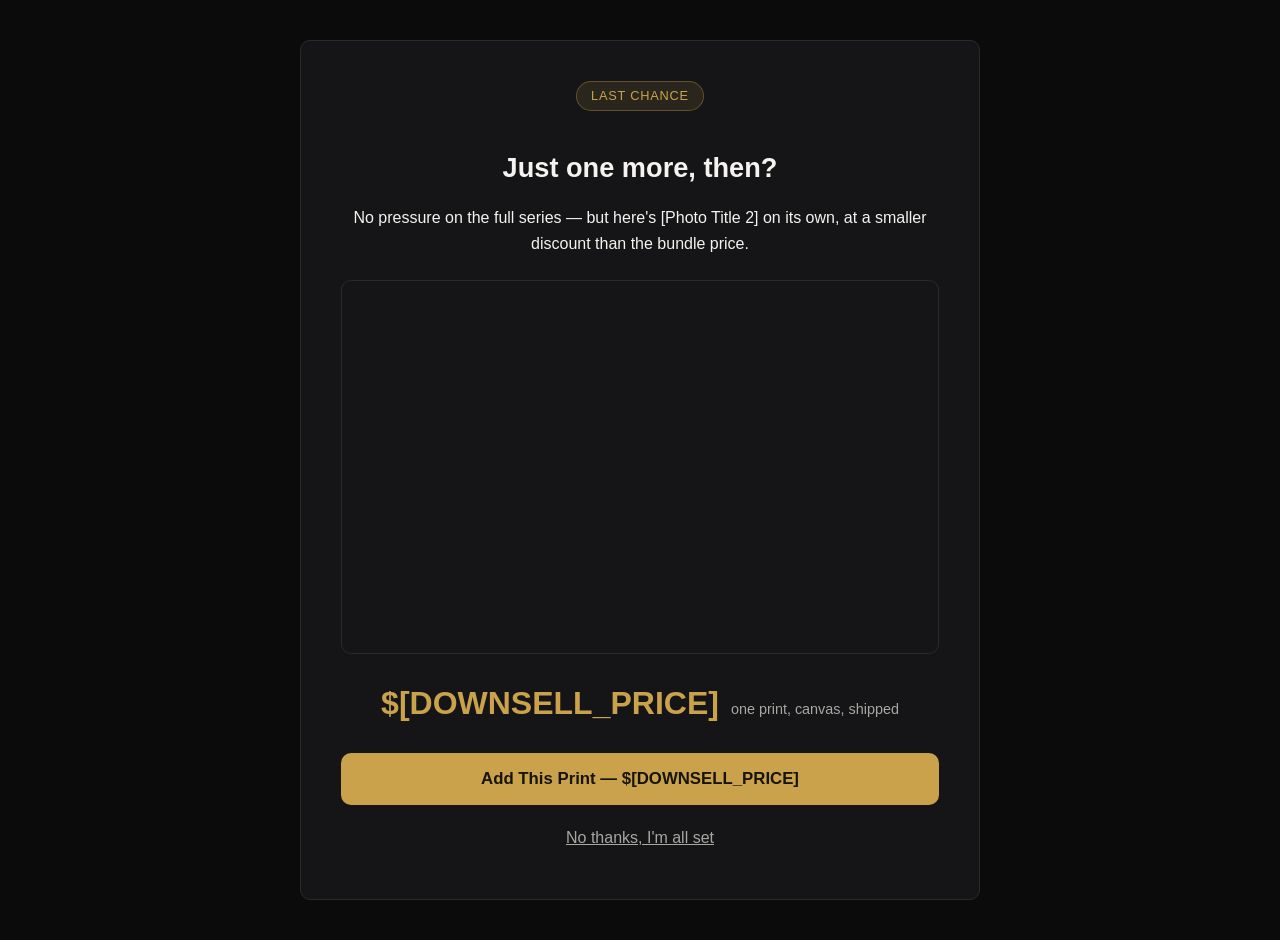
<file: single-photo/downsell.html>
<!DOCTYPE html>
<html lang="en">
<head>
<meta charset="UTF-8">
<meta name="viewport" content="width=device-width, initial-scale=1.0">
<title>One Last Offer</title>
<!-- ============================================================
     EDIT-ME CHECKLIST
     1. Shown only if someone declines the full-series upsell.
     2. This offers just ONE more photo (their choice or a set pick)
        instead of both, at a smaller discount than the upsell.
     3. Fill in this offer's price_id, variant_id, and image_url in
        functions/product-config.js (key: "single-downsell").
     4. Replace STRIPE_PUBLISHABLE_KEY near the bottom of this file with
        your real Stripe PUBLISHABLE key (starts with pk_, safe to expose).
     5. "No thanks" link points to thank-you.html
     ============================================================ -->
<link rel="stylesheet" href="../assets/css/styles.css">
</head>
<body>
<div class="center-page">
  <div class="wrap">
    <div class="offer-card">
      <div class="badge">Last Chance</div>
      <h1>Just one more, then?</h1>
      <p class="subhead">
        No pressure on the full series — but here's [Photo Title 2] on its own,
        at a smaller discount than the bundle price.
      </p>

      <div class="hero-image">
        <!-- <img src="../assets/img/series-2.jpg" alt="Photo 2"> -->
      </div>

      <div class="price-row" style="justify-content:center; margin-top:24px;">
        <span class="price">$[DOWNSELL_PRICE]</span>
        <span class="price-note">one print, canvas, shipped</span>
      </div>

      <div class="offer-actions">
        <button type="button" id="buy-btn" class="btn">Add This Print — $[DOWNSELL_PRICE]</button>
        <a href="thank-you.html" class="btn-ghost">No thanks, I'm all set</a>
      </div>
      <div id="checkout-container" style="display:none; margin-top:24px;"></div>
    </div>
  </div>
</div>

<script src="https://js.stripe.com/v3/"></script>
<script>
  // EDIT ME: replace with your Stripe PUBLISHABLE key (starts with "pk_" —
  // safe to expose in client-side code; this is NOT your secret key).
  const stripe = Stripe('STRIPE_PUBLISHABLE_KEY');

  const buyBtn = document.getElementById('buy-btn');
  const checkoutContainer = document.getElementById('checkout-container');

  buyBtn.addEventListener('click', async () => {
    buyBtn.disabled = true;
    const originalLabel = buyBtn.textContent;
    buyBtn.textContent = 'Loading…';

    try {
      const res = await fetch('/.netlify/functions/create-checkout-session', {
        method: 'POST',
        headers: { 'Content-Type': 'application/json' },
        body: JSON.stringify({ product: 'single-downsell' }),
      });
      if (!res.ok) throw new Error('Checkout session request failed');
      const { clientSecret } = await res.json();

      const checkout = await stripe.initEmbeddedCheckout({ clientSecret });
      checkoutContainer.style.display = 'block';
      checkout.mount('#checkout-container');
      buyBtn.style.display = 'none';
    } catch (err) {
      console.error(err);
      buyBtn.disabled = false;
      buyBtn.textContent = originalLabel;
      alert('Something went wrong starting checkout — please try again.');
    }
  });
</script>
</body>
</html>
</file>
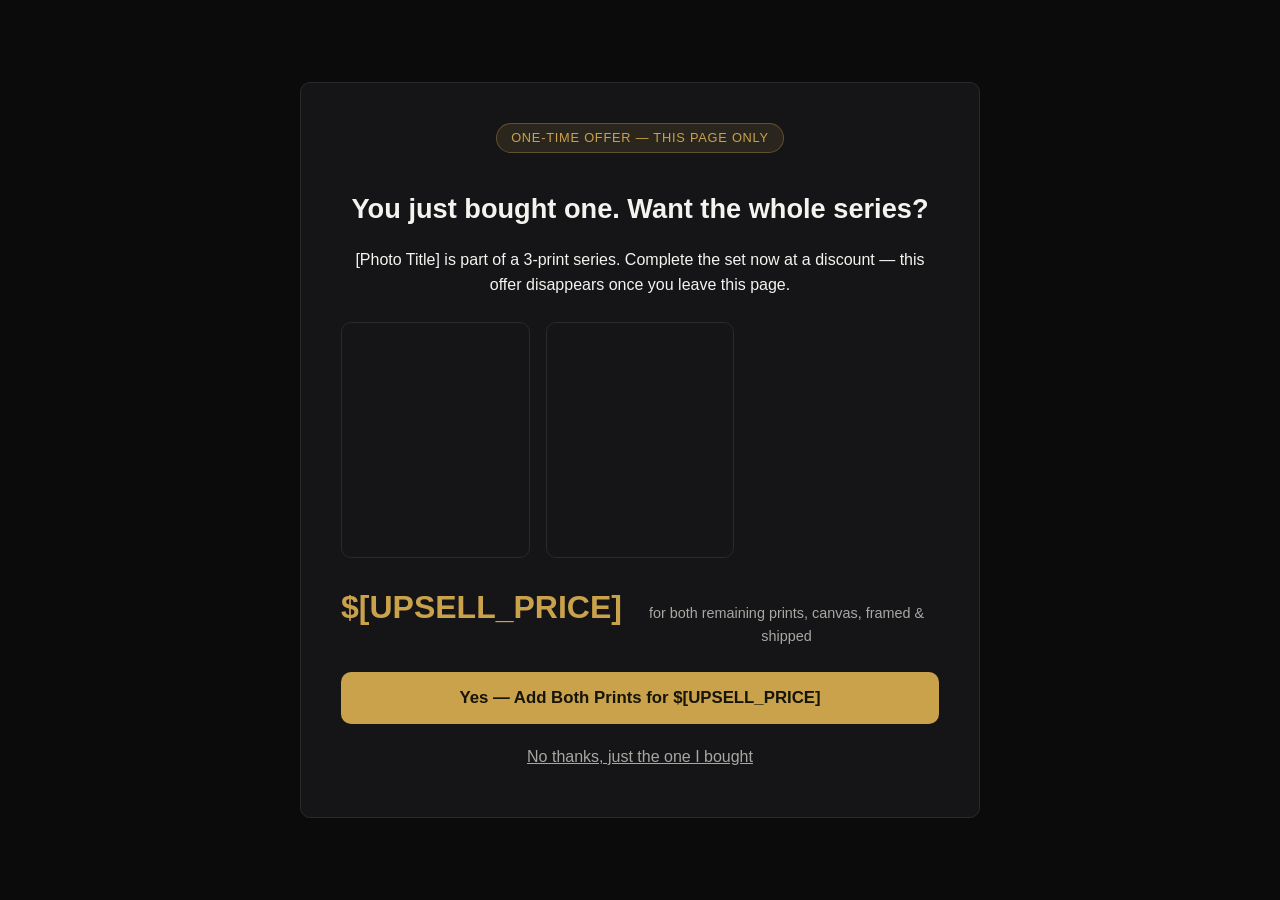
<file: single-photo/upsell.html>
<!DOCTYPE html>
<html lang="en">
<head>
<meta charset="UTF-8">
<meta name="viewport" content="width=device-width, initial-scale=1.0">
<title>Wait — Complete the Series</title>
<!-- ============================================================
     EDIT-ME CHECKLIST
     1. This page is shown right after someone buys the single photo —
        that redirect now happens automatically via the return_url set
        in functions/create-checkout-session.js, no dashboard config
        needed.
     2. Replace the two thumbnail placeholders with the other 2 photos
        in the series.
     3. Set UPSELL_PRICE to the discounted price for the other 2 prints.
     4. Fill in this offer's price_id, variant_id, and image_url in
        functions/product-config.js (key: "single-upsell").
     5. Replace STRIPE_PUBLISHABLE_KEY near the bottom of this file with
        your real Stripe PUBLISHABLE key (starts with pk_, safe to expose).
     6. "No thanks" link points to downsell.html
     ============================================================ -->
<link rel="stylesheet" href="../assets/css/styles.css">
</head>
<body>
<div class="center-page">
  <div class="wrap">
    <div class="offer-card">
      <div class="badge">One-Time Offer — This Page Only</div>
      <h1>You just bought one. Want the whole series?</h1>
      <p class="subhead">
        [Photo Title] is part of a 3-print series. Complete the set now at a
        discount — this offer disappears once you leave this page.
      </p>

      <div class="gallery-strip">
        <div class="thumb"><!-- <img src="../assets/img/series-2.jpg" alt="Photo 2"> --></div>
        <div class="thumb"><!-- <img src="../assets/img/series-3.jpg" alt="Photo 3"> --></div>
      </div>

      <div class="price-row" style="justify-content:center; margin-top:24px;">
        <span class="price">$[UPSELL_PRICE]</span>
        <span class="price-note">for both remaining prints, canvas, framed &amp; shipped</span>
      </div>

      <div class="offer-actions">
        <button type="button" id="buy-btn" class="btn">Yes — Add Both Prints for $[UPSELL_PRICE]</button>
        <a href="downsell.html" class="btn-ghost">No thanks, just the one I bought</a>
      </div>
      <div id="checkout-container" style="display:none; margin-top:24px;"></div>
    </div>
  </div>
</div>

<script src="https://js.stripe.com/v3/"></script>
<script>
  // EDIT ME: replace with your Stripe PUBLISHABLE key (starts with "pk_" —
  // safe to expose in client-side code; this is NOT your secret key).
  const stripe = Stripe('STRIPE_PUBLISHABLE_KEY');

  const buyBtn = document.getElementById('buy-btn');
  const checkoutContainer = document.getElementById('checkout-container');

  buyBtn.addEventListener('click', async () => {
    buyBtn.disabled = true;
    const originalLabel = buyBtn.textContent;
    buyBtn.textContent = 'Loading…';

    try {
      const res = await fetch('/.netlify/functions/create-checkout-session', {
        method: 'POST',
        headers: { 'Content-Type': 'application/json' },
        body: JSON.stringify({ product: 'single-upsell' }),
      });
      if (!res.ok) throw new Error('Checkout session request failed');
      const { clientSecret } = await res.json();

      const checkout = await stripe.initEmbeddedCheckout({ clientSecret });
      checkoutContainer.style.display = 'block';
      checkout.mount('#checkout-container');
      buyBtn.style.display = 'none';
    } catch (err) {
      console.error(err);
      buyBtn.disabled = false;
      buyBtn.textContent = originalLabel;
      alert('Something went wrong starting checkout — please try again.');
    }
  });
</script>
</body>
</html>
</file>
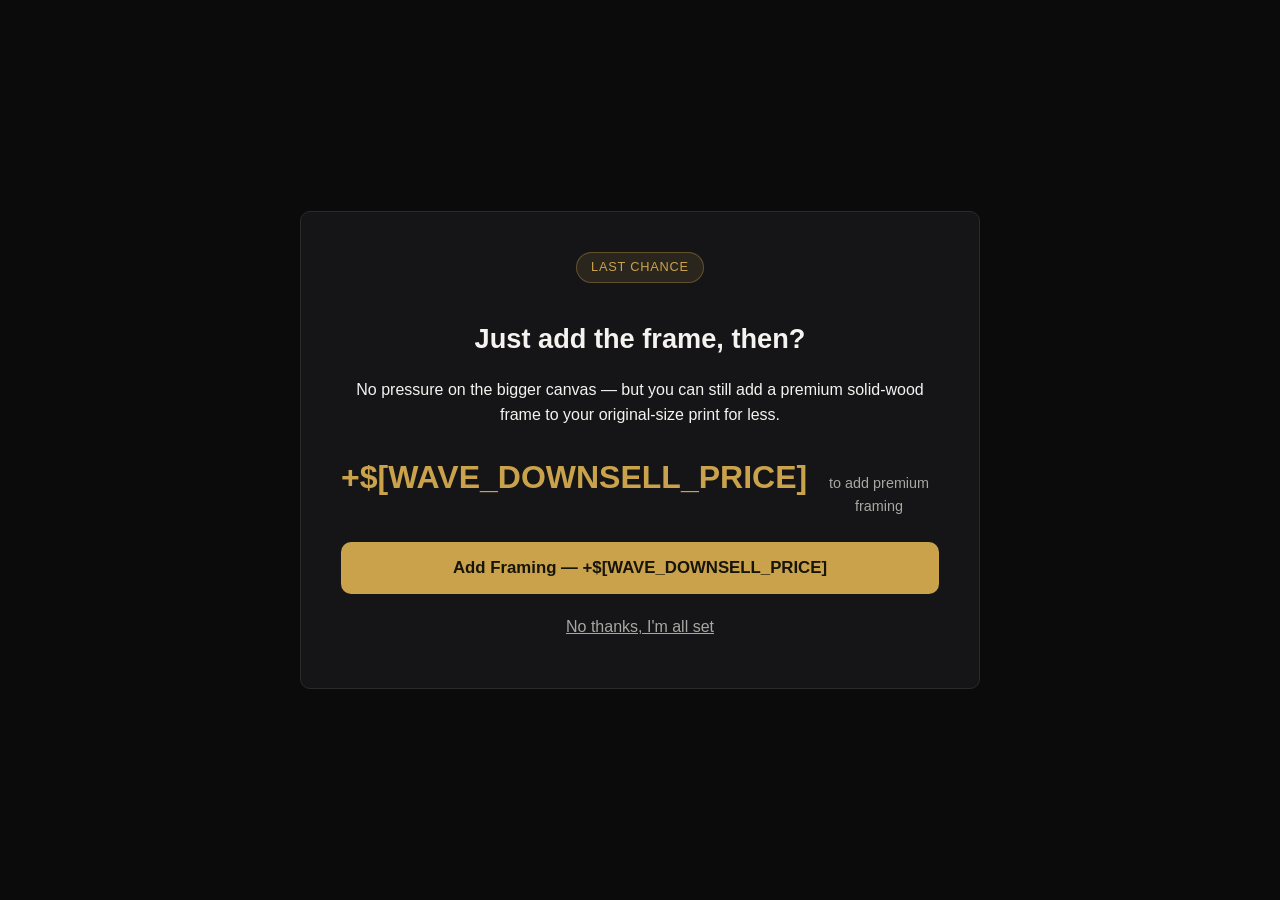
<file: wave/downsell.html>
<!DOCTYPE html>
<html lang="en">
<head>
<meta charset="UTF-8">
<meta name="viewport" content="width=device-width, initial-scale=1.0">
<title>One Last Offer</title>
<!-- ============================================================
     EDIT-ME CHECKLIST
     1. Shown only if someone declines the size-upgrade upsell.
     2. Default offer here is a premium frame add-on for the original
        size — smaller ask, smaller price than the upsell.
     3. Set WAVE_DOWNSELL_PRICE and fill in this offer's price_id,
        variant_id, and image_url in functions/product-config.js
        (key: "wave-downsell").
     4. Replace STRIPE_PUBLISHABLE_KEY near the bottom of this file with
        your real Stripe PUBLISHABLE key (starts with pk_, safe to expose).
     5. "No thanks" link points to thank-you.html
     Keep this page standalone — no mention of any other photo or funnel.
     ============================================================ -->
<link rel="stylesheet" href="../assets/css/styles.css">
</head>
<body>
<div class="center-page">
  <div class="wrap">
    <div class="offer-card">
      <div class="badge">Last Chance</div>
      <h1>Just add the frame, then?</h1>
      <p class="subhead">
        No pressure on the bigger canvas — but you can still add a premium
        solid-wood frame to your original-size print for less.
      </p>

      <div class="price-row" style="justify-content:center;">
        <span class="price">+$[WAVE_DOWNSELL_PRICE]</span>
        <span class="price-note">to add premium framing</span>
      </div>

      <div class="offer-actions">
        <button type="button" id="buy-btn" class="btn">Add Framing — +$[WAVE_DOWNSELL_PRICE]</button>
        <a href="thank-you.html" class="btn-ghost">No thanks, I'm all set</a>
      </div>
      <div id="checkout-container" style="display:none; margin-top:24px;"></div>
    </div>
  </div>
</div>

<script src="https://js.stripe.com/v3/"></script>
<script>
  // EDIT ME: replace with your Stripe PUBLISHABLE key (starts with "pk_" —
  // safe to expose in client-side code; this is NOT your secret key).
  const stripe = Stripe('STRIPE_PUBLISHABLE_KEY');

  const buyBtn = document.getElementById('buy-btn');
  const checkoutContainer = document.getElementById('checkout-container');

  buyBtn.addEventListener('click', async () => {
    buyBtn.disabled = true;
    const originalLabel = buyBtn.textContent;
    buyBtn.textContent = 'Loading…';

    try {
      const res = await fetch('/.netlify/functions/create-checkout-session', {
        method: 'POST',
        headers: { 'Content-Type': 'application/json' },
        body: JSON.stringify({ product: 'wave-downsell' }),
      });
      if (!res.ok) throw new Error('Checkout session request failed');
      const { clientSecret } = await res.json();

      const checkout = await stripe.initEmbeddedCheckout({ clientSecret });
      checkoutContainer.style.display = 'block';
      checkout.mount('#checkout-container');
      buyBtn.style.display = 'none';
    } catch (err) {
      console.error(err);
      buyBtn.disabled = false;
      buyBtn.textContent = originalLabel;
      alert('Something went wrong starting checkout — please try again.');
    }
  });
</script>
</body>
</html>
</file>
<file: assets/css/styles.css>
/* =========================================================
   Shared styles for the photography print funnel
   Edit --brand and --accent below to match your own branding.
   ========================================================= */

:root {
  --bg: #0b0b0c;
  --bg-panel: #151517;
  --text: #f4f3ef;
  --text-muted: #a8a7a2;
  --brand: #f4f3ef;       /* headline / primary text color */
  --accent: #c9a24b;      /* buttons, price, highlights — swap to your brand color */
  --accent-hover: #dcb75f;
  --border: #2a2a2c;
  --radius: 10px;
  --max-width: 1080px;
  font-size: 16px;
}

* { box-sizing: border-box; }

html, body {
  margin: 0;
  padding: 0;
  background: var(--bg);
  color: var(--text);
  font-family: 'Helvetica Neue', Arial, sans-serif;
  line-height: 1.6;
  -webkit-font-smoothing: antialiased;
}

img { max-width: 100%; display: block; }

.wrap {
  max-width: var(--max-width);
  margin: 0 auto;
  padding: 0 24px;
}

/* ---------- Top nav / brand mark ---------- */
.site-header {
  padding: 28px 0 0;
  text-align: center;
}
.brand-mark {
  font-size: 0.85rem;
  letter-spacing: 0.25em;
  text-transform: uppercase;
  color: var(--text-muted);
}

/* ---------- Hero ---------- */
.hero {
  display: grid;
  grid-template-columns: 1.1fr 0.9fr;
  gap: 48px;
  align-items: center;
  padding: 56px 0;
}
@media (max-width: 860px) {
  .hero { grid-template-columns: 1fr; padding: 32px 0; }
}

.hero-image {
  border-radius: var(--radius);
  overflow: hidden;
  border: 1px solid var(--border);
  background: var(--bg-panel);
  aspect-ratio: 4 / 5;
}
.hero-image img { width: 100%; height: 100%; object-fit: cover; }

.hero-image.placeholder {
  display: flex;
  align-items: center;
  justify-content: center;
  color: var(--text-muted);
  font-size: 0.9rem;
  text-align: center;
  padding: 24px;
}

.hero-copy h1 {
  font-size: clamp(1.8rem, 3vw, 2.6rem);
  margin: 0 0 12px;
  color: var(--brand);
  font-weight: 600;
  letter-spacing: -0.01em;
}
.hero-copy .subhead {
  color: var(--text-muted);
  font-size: 1.05rem;
  margin-bottom: 24px;
}

.price-row {
  display: flex;
  align-items: baseline;
  gap: 12px;
  margin: 20px 0 8px;
}
.price {
  font-size: 2rem;
  font-weight: 700;
  color: var(--accent);
}
.price-note {
  color: var(--text-muted);
  font-size: 0.9rem;
}

/* ---------- Buttons ---------- */
.btn {
  display: inline-block;
  width: 100%;
  text-align: center;
  padding: 16px 24px;
  background: var(--accent);
  color: #17140a;
  font-weight: 700;
  font-size: 1.05rem;
  border: none;
  border-radius: var(--radius);
  text-decoration: none;
  cursor: pointer;
  transition: background 0.15s ease;
}
.btn:hover { background: var(--accent-hover); }
.btn-secondary {
  background: transparent;
  color: var(--text);
  border: 1px solid var(--border);
}
.btn-secondary:hover { background: var(--bg-panel); }
.btn-ghost {
  background: transparent;
  color: var(--text-muted);
  text-decoration: underline;
  width: auto;
  padding: 8px;
}

.trust-note {
  margin-top: 14px;
  font-size: 0.85rem;
  color: var(--text-muted);
  text-align: center;
}

/* ---------- Sections ---------- */
section { padding: 40px 0; border-top: 1px solid var(--border); }
h2 {
  font-size: 1.5rem;
  margin-bottom: 20px;
  color: var(--brand);
}

.specs-grid {
  display: grid;
  grid-template-columns: repeat(2, 1fr);
  gap: 16px 32px;
}
@media (max-width: 600px) { .specs-grid { grid-template-columns: 1fr; } }
.specs-grid li { color: var(--text-muted); list-style: none; padding-left: 22px; position: relative; }
.specs-grid li::before {
  content: "✓";
  color: var(--accent);
  position: absolute;
  left: 0;
}

.gallery-strip {
  display: grid;
  grid-template-columns: repeat(3, 1fr);
  gap: 16px;
}
@media (max-width: 700px) { .gallery-strip { grid-template-columns: 1fr; } }
.gallery-strip .thumb {
  aspect-ratio: 4/5;
  border-radius: var(--radius);
  border: 1px solid var(--border);
  background: var(--bg-panel);
  overflow: hidden;
}
.gallery-strip .thumb img { width: 100%; height: 100%; object-fit: cover; }

footer {
  text-align: center;
  padding: 40px 0;
  color: var(--text-muted);
  font-size: 0.8rem;
}

/* ---------- Upsell / downsell / thank-you layouts ---------- */
.center-page {
  min-height: 100vh;
  display: flex;
  align-items: center;
  justify-content: center;
  padding: 40px 0;
}
.offer-card {
  max-width: 680px;
  margin: 0 auto;
  background: var(--bg-panel);
  border: 1px solid var(--border);
  border-radius: var(--radius);
  padding: 40px;
  text-align: center;
}
.offer-card .hero-image { aspect-ratio: 16/10; margin-bottom: 24px; }
.offer-card h1 { font-size: 1.7rem; margin-bottom: 12px; }
.offer-card p.subhead { margin-bottom: 24px; }
.offer-actions { display: flex; flex-direction: column; gap: 12px; margin-top: 24px; }

.badge {
  display: inline-block;
  background: rgba(201,162,75,0.12);
  color: var(--accent);
  border: 1px solid rgba(201,162,75,0.35);
  border-radius: 999px;
  padding: 4px 14px;
  font-size: 0.8rem;
  letter-spacing: 0.06em;
  text-transform: uppercase;
  margin-bottom: 16px;
}

.checkmark {
  width: 56px;
  height: 56px;
  border-radius: 50%;
  background: var(--accent);
  color: #17140a;
  display: flex;
  align-items: center;
  justify-content: center;
  font-size: 1.6rem;
  margin: 0 auto 20px;
}
</file>
